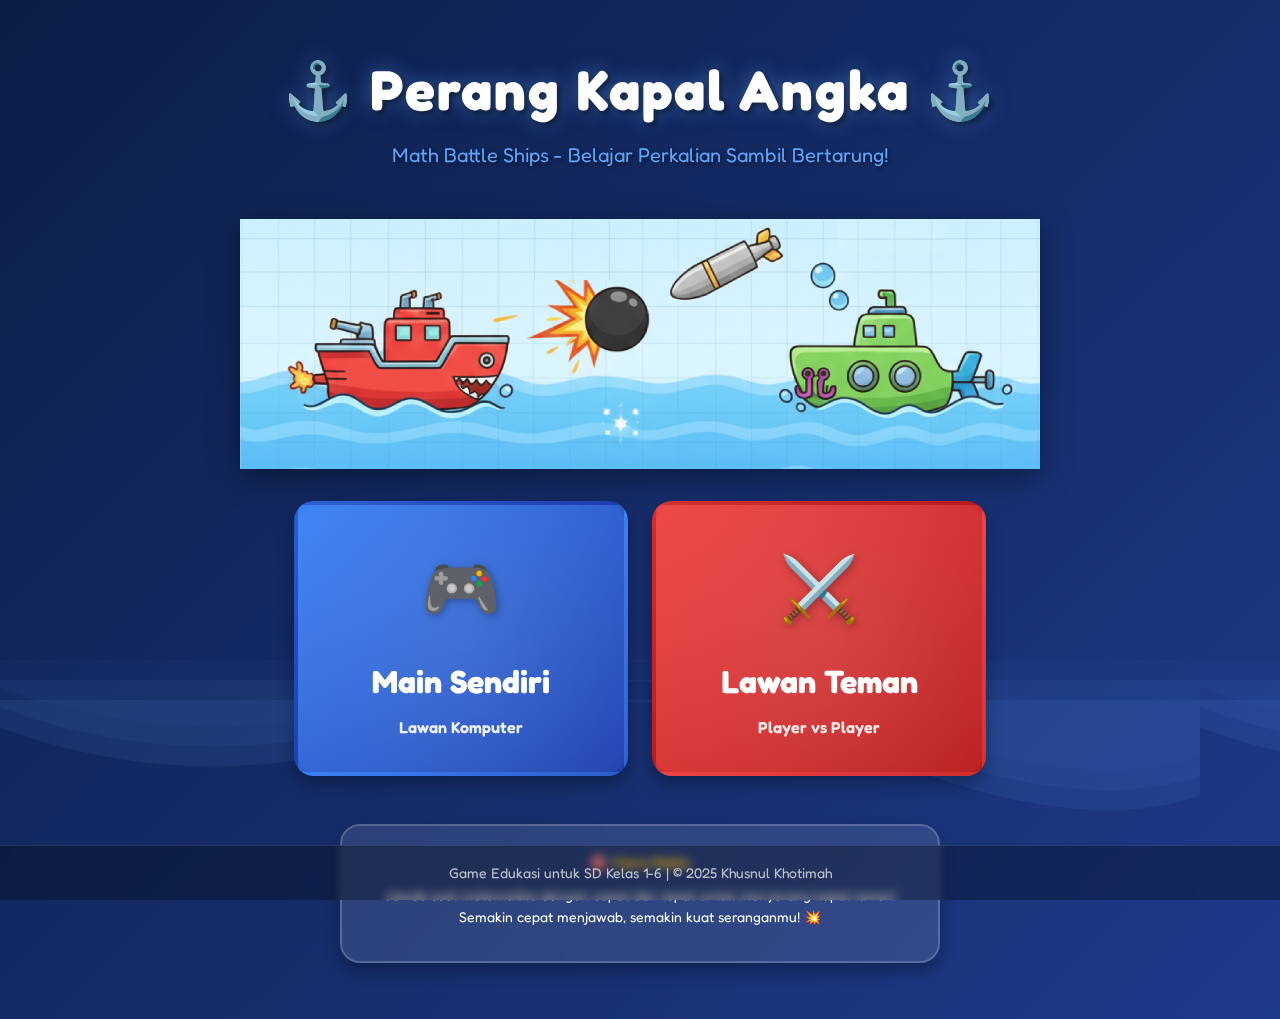
<file: index.html>
<!DOCTYPE html>
<html lang="id">
    <head>
        <!-- Basic Meta Tags -->
        <meta charset="UTF-8">
        <meta name="viewport" content="width=device-width, initial-scale=1.0">
        <meta http-equiv="X-UA-Compatible" content="IE=edge">
        
        <!-- Primary Meta Tags -->
        <title>Perang Kapal Angka - Math Battle Ships | Game Edukasi Matematika</title>
        <meta name="title" content="Perang Kapal Angka - Math Battle Ships | Game Edukasi Matematika">
        <meta name="description" content="Game edukasi matematika untuk SD kelas 1-6. Belajar perkalian sambil bertarung dengan kapal! Main sendiri melawan AI atau lawan teman. Gratis dan tanpa iklan.">
        <meta name="keywords" content="game matematika, belajar perkalian, math battle ships, game edukasi anak, SD kelas 1-6, game perkalian, matematika interaktif, game edukasi Indonesia">
        <meta name="author" content="Khusnul Khotimah">
        <meta name="robots" content="index, follow">
        <meta name="language" content="Indonesian">
        <meta name="revisit-after" content="7 days">
        
        <!-- Open Graph / Facebook -->
        <meta property="og:type" content="website">
        <meta property="og:url" content="https://ndollem.github.io/math-battle-ships/">
        <meta property="og:site_name" content="Perang Kapal Angka">
        <meta property="og:title" content="Perang Kapal Angka - Math Battle Ships">
        <meta property="og:description" content="Game edukasi matematika untuk SD kelas 1-6. Belajar perkalian sambil bertarung dengan kapal! Main sendiri melawan AI atau lawan teman. Gratis dan tanpa iklan.">
        <meta property="og:image" content="https://ndollem.github.io/math-battle-ships/images/og-image.jpg">
        <meta property="og:image:width" content="1200">
        <meta property="og:image:height" content="630">
        <meta property="og:image:alt" content="Perang Kapal Angka - Game Matematika Edukasi">
        <meta property="og:locale" content="id_ID">
        
        <!-- Twitter Card -->
        <meta name="twitter:card" content="summary_large_image">
        <meta name="twitter:url" content="https://ndollem.github.io/math-battle-ships/">
        <meta name="twitter:title" content="Perang Kapal Angka - Math Battle Ships">
        <meta name="twitter:description" content="Game edukasi matematika untuk SD kelas 1-6. Belajar perkalian sambil bertarung dengan kapal!">
        <meta name="twitter:image" content="https://ndollem.github.io/math-battle-ships/images/og-image.jpg">
        <meta name="twitter:image:alt" content="Perang Kapal Angka - Game Matematika Edukasi">
        
        <!-- Favicon -->
        <link rel="icon" type="image/png" sizes="32x32" href="images/favicon-32x32.png">
        <link rel="icon" type="image/png" sizes="16x16" href="images/favicon-16x16.png">
        <link rel="apple-touch-icon" sizes="180x180" href="images/apple-touch-icon.png">
        <link rel="manifest" href="site.webmanifest">
        
        <!-- Theme Color -->
        <meta name="theme-color" content="#1e3a8a">
        <meta name="msapplication-TileColor" content="#1e3a8a">
        
        <!-- Canonical URL -->
        <link rel="canonical" href="https://ndollem.github.io/math-battle-ships/">
        
        <!-- Preconnect for Performance -->
        <link rel="preconnect" href="https://fonts.googleapis.com">
        <link rel="preconnect" href="https://fonts.gstatic.com" crossorigin>
        <link rel="preconnect" href="https://cdn.jsdelivr.net">
        
        <!-- Bootstrap CSS -->
        <link href="https://cdn.jsdelivr.net/npm/bootstrap@5.3.0/dist/css/bootstrap.min.css" rel="stylesheet">
        
        <!-- Custom CSS -->
        <link rel="stylesheet" href="css/style.css">
        <link rel="stylesheet" href="css/landing.css">
        
        <!-- Google Fonts - Child-friendly font -->
        <link href="https://fonts.googleapis.com/css2?family=Fredoka:wght@400;600;700&display=swap" rel="stylesheet">
        
        <!-- Structured Data (JSON-LD) -->
        <script type="application/ld+json">
        {
          "@context": "https://schema.org",
          "@type": "WebApplication",
          "name": "Perang Kapal Angka",
          "alternateName": "Math Battle Ships",
          "url": "https://ndollem.github.io/math-battle-ships/",
          "description": "Game edukasi matematika untuk SD kelas 1-6. Belajar perkalian sambil bertarung dengan kapal!",
          "applicationCategory": "EducationalApplication",
          "operatingSystem": "Any",
          "offers": {
            "@type": "Offer",
            "price": "0",
            "priceCurrency": "IDR"
          },
          "author": {
            "@type": "Person",
            "name": "Khusnul Khotimah"
          },
          "audience": {
            "@type": "EducationalAudience",
            "educationalRole": "student",
            "educationalLevel": "Elementary School"
          },
          "keywords": "game matematika, belajar perkalian, math battle ships, game edukasi anak",
          "inLanguage": "id-ID",
          "isAccessibleForFree": true,
          "image": "https://ndollem.github.io/math-battle-ships/images/og-image.jpg",
          "screenshot": "https://ndollem.github.io/math-battle-ships/images/og-image.jpg",
          "applicationSubCategory": "Educational Game",
          "educationalUse": "Practice",
          "learningResourceType": "Interactive Game",
          "typicalAgeRange": "7-12"
        }
        </script>
    </head>
<body class="landing-page">
    <!-- Background Ocean Animation -->
    <div class="ocean-background">
        <div class="wave wave1"></div>
        <div class="wave wave2"></div>
        <div class="wave wave3"></div>
    </div>

    <!-- Main Content Container -->
    <div class="container">
        <div class="landing-content">
            
            <!-- Game Title -->
            <div class="game-title text-center mb-5">
                <h1 class="main-title animate-bounce">
                    ⚓ Perang Kapal Angka ⚓
                </h1>
                <p class="subtitle">Math Battle Ships - Belajar Perkalian Sambil Bertarung!</p>
            </div>

            <!-- Header Banner -->
            <div class="header-banner">
                <img src="images/header.png" alt="Perang Kapal Angka" class="header-image">
            </div>

            <!-- Main Menu Buttons -->
            <div class="menu-buttons text-center">
                <div class="row justify-content-center g-4">
                    <!-- Single Player Button -->
                    <div class="col-12 col-md-5">
                        <button class="btn-main btn-single-player" onclick="startSinglePlayer()">
                            <div class="btn-icon">🎮</div>
                            <div class="btn-text">Main Sendiri</div>
                            <div class="btn-subtitle">Lawan Komputer</div>
                        </button>
                    </div>

                    <!-- PvP Button -->
                    <div class="col-12 col-md-5">
                        <button class="btn-main btn-pvp" onclick="startPvP()">
                            <div class="btn-icon">⚔️</div>
                            <div class="btn-text">Lawan Teman</div>
                            <div class="btn-subtitle">Player vs Player</div>
                        </button>
                    </div>
                </div>
            </div>

            <!-- Info Section -->
            <div class="game-info text-center mt-5">
                <div class="info-card">
                    <p class="mb-2">🎯 <strong>Cara Main:</strong></p>
                    <p class="small-text">
                        Jawab soal matematika dengan cepat dan tepat untuk menyerang kapal lawan!<br>
                        Semakin cepat menjawab, semakin kuat seranganmu! 💥
                    </p>
                </div>
            </div>

        </div>
    </div>

    <!-- Footer -->
    <footer class="landing-footer">
        <p>Game Edukasi untuk SD Kelas 1-6 | © 2025 Khusnul Khotimah</p>
    </footer>

    <!-- Bootstrap JS -->
    <script src="https://cdn.jsdelivr.net/npm/bootstrap@5.3.0/dist/js/bootstrap.bundle.min.js"></script>
    
    <!-- Custom JS -->
    <script src="js/main.js"></script>
    
    <script>
        // Navigation functions
        function startSinglePlayer() {
            // Add button click animation
            event.target.closest('.btn-main').classList.add('btn-clicked');
            
            // Navigate to mode select after short delay
            setTimeout(() => {
                window.location.href = 'mode-select.html?mode=single';
            }, 300);
        }

        function startPvP() {
            // Add button click animation
            event.target.closest('.btn-main').classList.add('btn-clicked');
            
            // Navigate to mode select after short delay
            setTimeout(() => {
                window.location.href = 'mode-select.html?mode=pvp';
            }, 300);
        }

        // Add entrance animation on load
        window.addEventListener('load', () => {
            document.querySelector('.landing-content').classList.add('fade-in');
        });
    </script>
</body>
</html>
</file>
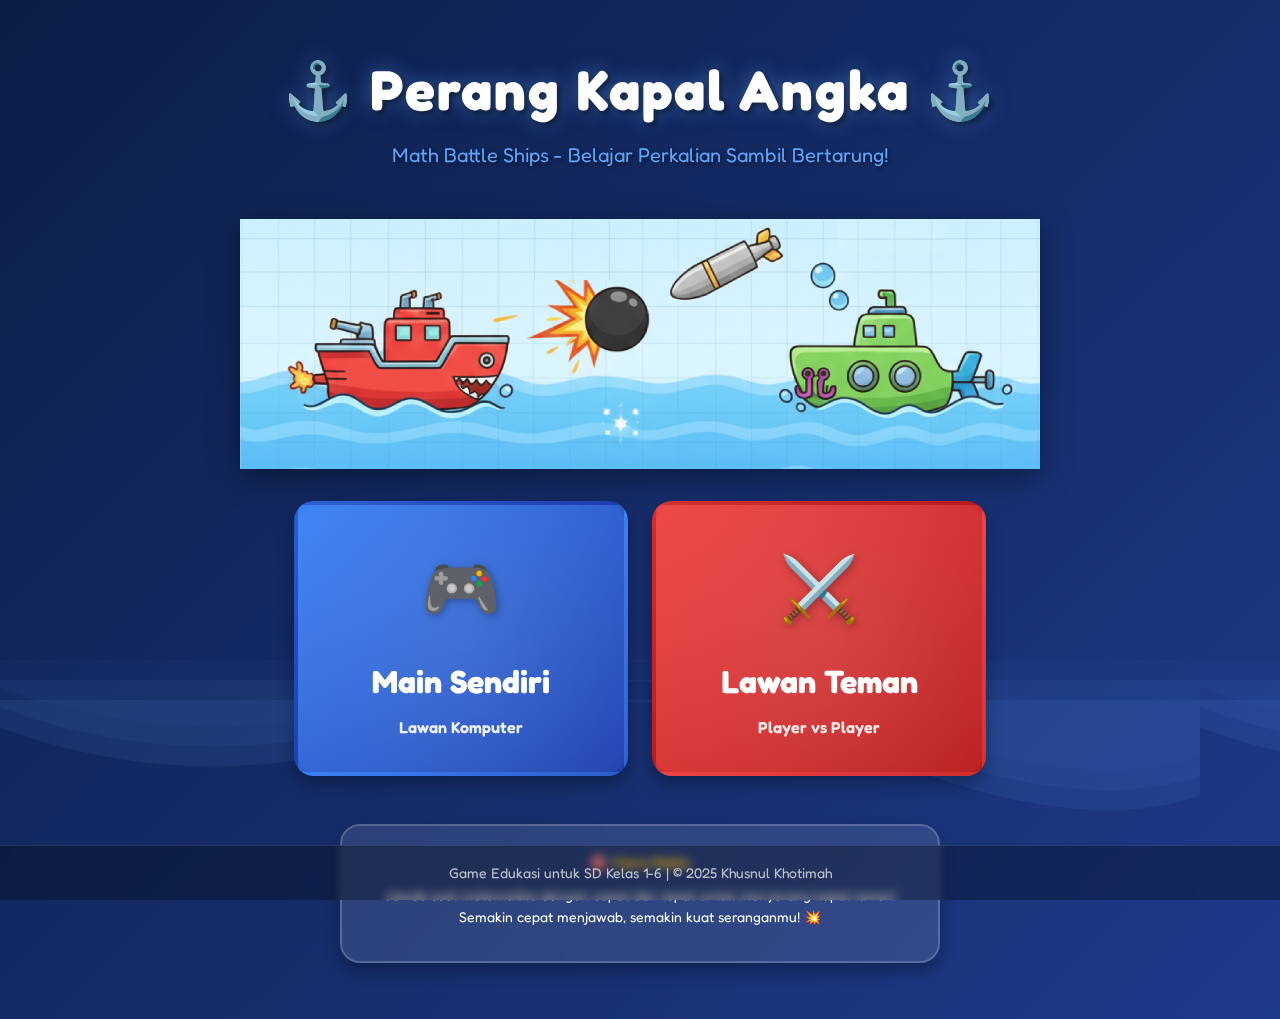
<file: game.html>
<!DOCTYPE html>
<html lang="id">
<head>
    <meta charset="UTF-8">
    <meta name="viewport" content="width=device-width, initial-scale=1.0">
    <title>Bermain - Perang Kapal Angka</title>
    
    <!-- Bootstrap CSS -->
    <link href="https://cdn.jsdelivr.net/npm/bootstrap@5.3.0/dist/css/bootstrap.min.css" rel="stylesheet">
    
    <!-- Custom CSS -->
    <link rel="stylesheet" href="css/style.css">
    <link rel="stylesheet" href="css/game.css">
    
    <!-- Google Fonts -->
    <link href="https://fonts.googleapis.com/css2?family=Fredoka:wght@400;600;700&display=swap" rel="stylesheet">
</head>
<body class="game-page">
    <!-- Background Ocean Animation -->
    <div class="ocean-background">
        <div class="wave wave1"></div>
        <div class="wave wave2"></div>
        <div class="wave wave3"></div>
    </div>

    <!-- Game Container -->
    <div class="game-container">
        
        <!-- Question Section -->
        <div class="question-section" id="questionSection">
            <!-- Replace the timer icon in game.html -->
            <div class="timer-container">
                <div class="timer-icon sprite sprite-stopwatch"></div>
                <div class="timer-display" id="timerDisplay">5</div>
            </div>
            <h1 class="question-text" id="questionText">7 × 8 = ?</h1>
            <div class="feedback-message" id="feedbackMessage"></div>
        </div>

        <!-- Battle Area -->
        <div class="battle-area">
            <!-- Player Ship (Left) -->
            <div class="ship-container player-ship" id="playerShipContainer">
                <div class="player-label" id="playerLabel">Kamu</div>
                <div class="ship-sprite sprite sprite-player-red" id="playerShip"></div>
                <div class="hp-bar-container">
                    <div class="hp-bar">
                        <div class="hp-fill player-hp" id="playerHPFill" style="width: 100%"></div>
                    </div>
                    <p class="hp-text" id="playerHPText">HP: 100/100</p>
                </div>
                <div class="answer-indicator" id="playerAnswerIndicator"></div>
            </div>

            <!-- VS Indicator -->
            <div class="vs-indicator">
                <span class="vs-text">VS</span>
            </div>

            <!-- Enemy/Player2 Ship (Right) -->
            <div class="ship-container enemy-ship" id="enemyShipContainer">
                <div class="player-label" id="enemyLabel">AI</div>
                <div class="ship-sprite sprite sprite-ai-green" id="enemyShip"></div>
                <div class="hp-bar-container">
                    <div class="hp-bar">
                        <div class="hp-fill enemy-hp" id="enemyHPFill" style="width: 100%"></div>
                    </div>
                    <p class="hp-text" id="enemyHPText">HP: 100/100</p>
                </div>
                <div class="answer-indicator" id="enemyAnswerIndicator"></div>
            </div>

            <!-- Attack Animation Layer -->
            <canvas id="attackCanvas" class="attack-canvas"></canvas>
        </div>

        <!-- Answer Choices Section -->
        <div class="choices-section" id="choicesSection">
            <!-- Single Player Mode Choices -->
            <div class="single-player-choices" id="singlePlayerChoices">
                <div class="choices-grid">
                    <button class="choice-btn" data-index="0" data-key="1">
                        <span class="answer-number" id="choice0">42</span>
                        <span class="key-hint">1</span>
                    </button>
                    <button class="choice-btn" data-index="1" data-key="2">
                        <span class="answer-number" id="choice1">56</span>
                        <span class="key-hint">2</span>
                    </button>
                    <button class="choice-btn" data-index="2" data-key="3">
                        <span class="answer-number" id="choice2">54</span>
                        <span class="key-hint">3</span>
                    </button>
                    <button class="choice-btn" data-index="3" data-key="4">
                        <span class="answer-number" id="choice3">48</span>
                        <span class="key-hint">4</span>
                    </button>
                </div>
            </div>

            <!-- PvP Mode Choices -->
            <div class="pvp-choices" id="pvpChoices" style="display: none;">
                <!-- Player 1 Choices (Left) -->
                <div class="player-choices player1-choices">
                    <p class="player-choices-label">Player 1 (Q, W, E, R)</p>
                    <div class="choices-grid">
                        <button class="choice-btn p1" data-index="0" data-key="q">
                            <span class="answer-number" id="p1choice0">42</span>
                            <span class="key-hint">Q</span>
                        </button>
                        <button class="choice-btn p1" data-index="1" data-key="w">
                            <span class="answer-number" id="p1choice1">56</span>
                            <span class="key-hint">W</span>
                        </button>
                        <button class="choice-btn p1" data-index="2" data-key="e">
                            <span class="answer-number" id="p1choice2">54</span>
                            <span class="key-hint">E</span>
                        </button>
                        <button class="choice-btn p1" data-index="3" data-key="r">
                            <span class="answer-number" id="p1choice3">48</span>
                            <span class="key-hint">R</span>
                        </button>
                    </div>
                </div>

                <!-- Divider -->
                <div class="choices-divider"></div>

                <!-- Player 2 Choices (Right) -->
                <div class="player-choices player2-choices">
                    <p class="player-choices-label">Player 2 (U, I, O, P)</p>
                    <div class="choices-grid">
                        <button class="choice-btn p2" data-index="0" data-key="u">
                            <span class="answer-number" id="p2choice0">42</span>
                            <span class="key-hint">U</span>
                        </button>
                        <button class="choice-btn p2" data-index="1" data-key="i">
                            <span class="answer-number" id="p2choice1">56</span>
                            <span class="key-hint">I</span>
                        </button>
                        <button class="choice-btn p2" data-index="2" data-key="o">
                            <span class="answer-number" id="p2choice2">54</span>
                            <span class="key-hint">O</span>
                        </button>
                        <button class="choice-btn p2" data-index="3" data-key="p">
                            <span class="answer-number" id="p2choice3">48</span>
                            <span class="key-hint">P</span>
                        </button>
                    </div>
                </div>
            </div>
        </div>

        <!-- Game Info Bar -->
        <div class="game-info-bar">
            <div class="info-item">
                <span class="info-label">Level:</span>
                <span class="info-value" id="levelDisplay">SD 3</span>
            </div>
            <div class="info-item">
                <span class="info-label">Soal:</span>
                <span class="info-value" id="questionCountDisplay">1/10</span>
            </div>
            <div class="info-item">
                <span class="info-label">Benar:</span>
                <span class="info-value correct" id="correctCountDisplay">0</span>
            </div>
            <div class="info-item">
                <span class="info-label">Salah:</span>
                <span class="info-value wrong" id="wrongCountDisplay">0</span>
            </div>
        </div>

    </div>

    <!-- Pause Menu Modal (Optional) -->
    <div class="modal fade" id="pauseModal" tabindex="-1">
        <div class="modal-dialog modal-dialog-centered">
            <div class="modal-content game-modal">
                <div class="modal-header">
                    <h5 class="modal-title">⏸️ Game Dijeda</h5>
                </div>
                <div class="modal-body">
                    <button class="btn-modal" onclick="resumeGame()">Lanjutkan</button>
                    <button class="btn-modal btn-secondary" onclick="quitGame()">Keluar</button>
                </div>
            </div>
        </div>
    </div>

    <!-- Bootstrap JS -->
    <script src="https://cdn.jsdelivr.net/npm/bootstrap@5.3.0/dist/js/bootstrap.bundle.min.js"></script>
    
    <!-- Custom JS -->
<script src="js/main.js"></script>
<script src="js/question-engine.js"></script>
<script src="js/food-chain-data.js"></script> <!-- 👈 LOAD DATA DULU -->
<script src="js/food-chain-engine.js"></script> <!-- 👈 BARU ENGINE -->
<script src="js/battle-logic.js"></script>
<script src="js/ai-player.js"></script>
<script src="js/animation.js"></script>
<script src="js/game-controller.js"></script>
<script>
    // Initialize game on load
    window.addEventListener('DOMContentLoaded', async function() {
        // Get game parameters from URL
        const mode = URLHelper.getParam('mode');
        const level = parseInt(URLHelper.getParam('level'));
        const difficulty = URLHelper.getParam('difficulty') || 'medium';
        const subject = URLHelper.getParam('subject') || sessionStorage.getItem('selectedSubject') || 'math';
        
        // Load appropriate question engine
        if (subject === 'science') {
            FoodChainEngine.loadQuestions(); // 👈 TIDAK PERLU AWAIT LAGI
        }

            // Validate parameters
            if (!mode || !Validator.isValidMode(mode)) {
                alert('Mode tidak valid!');
                window.location.href = 'index.html';
                return;
            }

            if (!level || !Validator.isValidLevel(level)) {
                alert('Level tidak valid!');
                window.location.href = 'mode-select.html?mode=' + mode;
                return;
            }

            // Initialize game state
            GameState.mode = mode;
            GameState.level = level;
            GameState.difficulty = difficulty;

            // Update display
            document.getElementById('levelDisplay').textContent = `SD ${level}`;

            // Show appropriate choices section
            if (mode === 'single') {
                document.getElementById('singlePlayerChoices').style.display = 'block';
                document.getElementById('pvpChoices').style.display = 'none';
                document.getElementById('enemyLabel').textContent = 'AI';
            } else if (mode === 'pvp') {
                document.getElementById('singlePlayerChoices').style.display = 'none';
                document.getElementById('pvpChoices').style.display = 'flex';
                document.getElementById('playerLabel').textContent = 'Player 1';
                document.getElementById('enemyLabel').textContent = 'Player 2';
                // Change enemy ship sprite
                document.getElementById('enemyShip').className = 'ship-sprite sprite sprite-player-blue';
            }

            // Initialize game controller
            if (typeof GameController !== 'undefined') {
                GameController.init();
            } else {
                console.error('GameController not loaded!');
            }

            // Setup canvas
            setupCanvas();
        });

        // Setup attack animation canvas
        function setupCanvas() {
            const canvas = document.getElementById('attackCanvas');
            const battleArea = document.querySelector('.battle-area');
            canvas.width = battleArea.offsetWidth;
            canvas.height = battleArea.offsetHeight;

            // Resize canvas on window resize
            window.addEventListener('resize', () => {
                canvas.width = battleArea.offsetWidth;
                canvas.height = battleArea.offsetHeight;
            });
        }

        // Quit game
        function quitGame() {
            if (confirm('Apakah kamu yakin ingin keluar?')) {
                window.location.href = 'index.html';
            }
        }

        // Resume game (for pause functionality)
        function resumeGame() {
            const modal = bootstrap.Modal.getInstance(document.getElementById('pauseModal'));
            if (modal) modal.hide();
            if (typeof GameController !== 'undefined') {
                GameController.resume();
            }
        }

        // ESC key to pause (optional feature)
        document.addEventListener('keydown', (e) => {
            if (e.key === 'Escape') {
                if (typeof GameController !== 'undefined') {
                    GameController.pause();
                }
                const modal = new bootstrap.Modal(document.getElementById('pauseModal'));
                modal.show();
            }
        });
    </script>
</body>
</html>
</file>
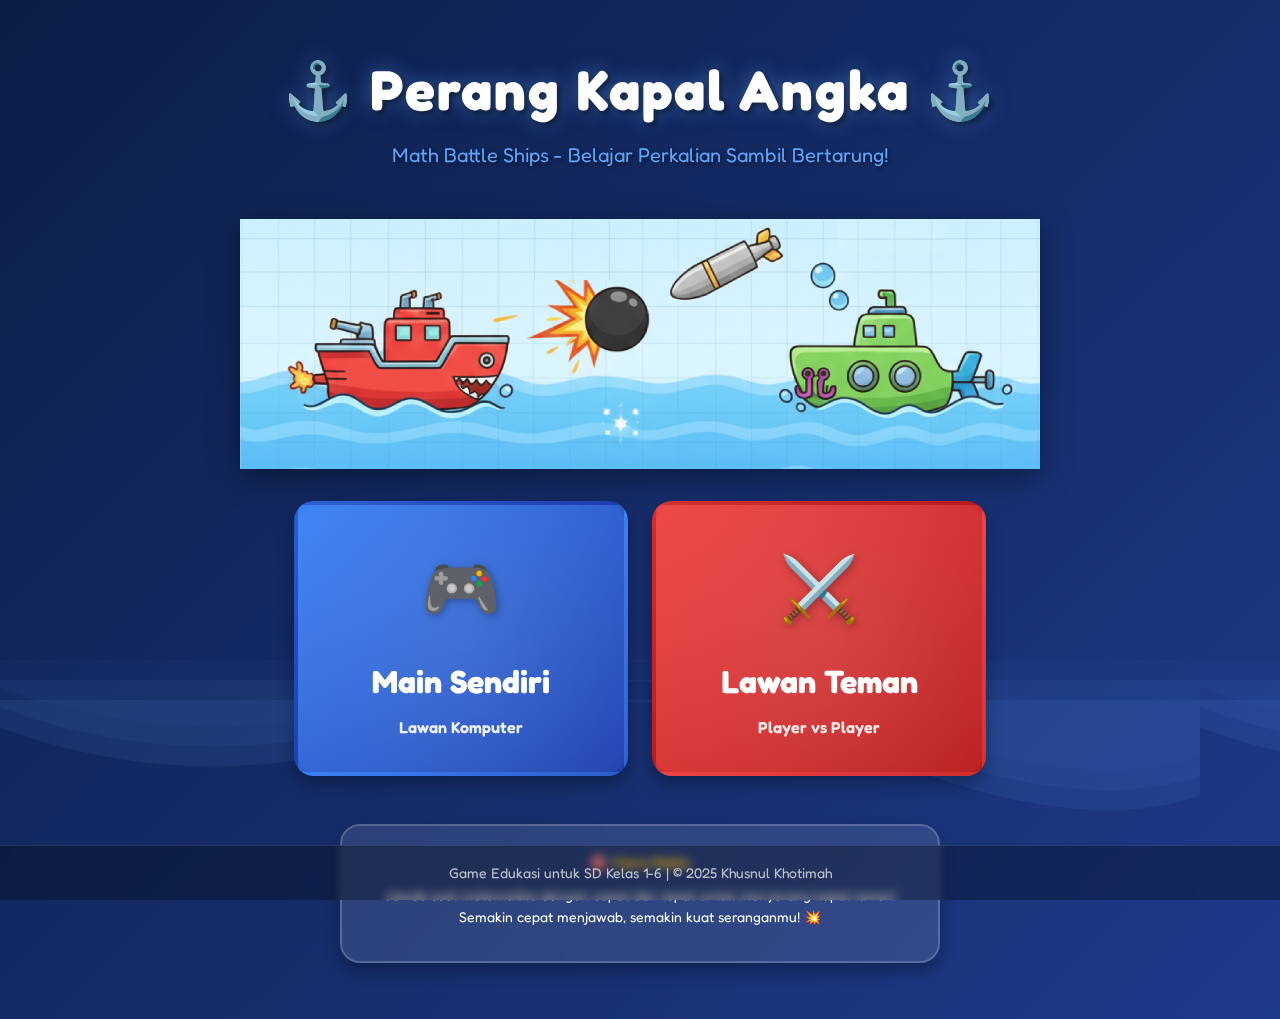
<file: mode-select.html>
<!DOCTYPE html>
<html lang="id">

<head>
    <meta charset="UTF-8">
    <meta name="viewport" content="width=device-width, initial-scale=1.0">
    <title>Pilih Level - Perang Kapal Angka</title>

    <!-- Bootstrap CSS -->
    <link href="https://cdn.jsdelivr.net/npm/bootstrap@5.3.0/dist/css/bootstrap.min.css" rel="stylesheet">

    <!-- Custom CSS -->
    <link rel="stylesheet" href="css/style.css">
    <link rel="stylesheet" href="css/mode-select.css">

    <!-- Google Fonts -->
    <link href="https://fonts.googleapis.com/css2?family=Fredoka:wght@400;600;700&display=swap" rel="stylesheet">
</head>

<body class="mode-select-page">
    <!-- Background Ocean Animation -->
    <div class="ocean-background">
        <div class="wave wave1"></div>
        <div class="wave wave2"></div>
        <div class="wave wave3"></div>
    </div>

    <!-- Main Content -->
    <div class="container">
        <div class="mode-select-content">

            <!-- Header with Back Button -->
            <div class="page-header">
                <button class="btn-back" onclick="goBack()">
                    ← Kembali
                </button>
                <h1 class="page-title" id="modeTitle">Pilih Level</h1>
                <p class="page-subtitle" id="modeSubtitle">Sesuaikan dengan kelasmu</p>
                <!-- NEW: Show selected subject -->
                <p class="selected-subject-badge" id="subjectBadge"></p>
            </div>

            <!-- Difficulty Selection (for Single Player only) -->
            <div class="difficulty-section" id="difficultySection" style="display: none;">
                <h3 class="section-title">Pilih Tingkat Kesulitan AI:</h3>
                <div class="difficulty-buttons">
                    <button class="btn-difficulty" data-difficulty="easy" onclick="selectDifficulty('easy')">
                        <span class="difficulty-emoji">😊</span>
                        <span class="difficulty-name">Mudah</span>
                        <span class="difficulty-desc">AI lambat & sering salah</span>
                    </button>
                    <button class="btn-difficulty" data-difficulty="medium" onclick="selectDifficulty('medium')">
                        <span class="difficulty-emoji">😐</span>
                        <span class="difficulty-name">Normal</span>
                        <span class="difficulty-desc">AI kecepatan sedang</span>
                    </button>
                    <button class="btn-difficulty" data-difficulty="hard" onclick="selectDifficulty('hard')">
                        <span class="difficulty-emoji">😤</span>
                        <span class="difficulty-name">Sulit</span>
                        <span class="difficulty-desc">AI cepat & akurat</span>
                    </button>
                </div>
            </div>

            <!-- Level Selection Grid -->
            <div class="level-selection">
                <h3 class="section-title">Pilih Kelas SD:</h3>
                <div class="level-grid">

                    <!-- SD Level 1 -->
                    <div class="level-card" data-level="1" onclick="selectLevel(1)">
                        <div class="level-badge">
                            <span class="level-number">1</span>
                        </div>
                        <h4 class="level-title">Kelas 1</h4>
                        <p class="level-range" data-level-desc="1"></p>
                    </div>

                    <!-- SD Level 2 -->
                    <div class="level-card" data-level="2" onclick="selectLevel(2)">
                        <div class="level-badge">
                            <span class="level-number">2</span>
                        </div>
                        <h4 class="level-title">Kelas 2</h4>
                        <p class="level-range" data-level-desc="2"></p>
                    </div>

                    <!-- SD Level 3 -->
                    <div class="level-card" data-level="3" onclick="selectLevel(3)">
                        <div class="level-badge">
                            <span class="level-number">3</span>
                        </div>
                        <h4 class="level-title">Kelas 3</h4>
                        <p class="level-range" data-level-desc="3"></p>
                    </div>

                    <!-- SD Level 4 -->
                    <div class="level-card" data-level="4" onclick="selectLevel(4)">
                        <div class="level-badge">
                            <span class="level-number">4</span>
                        </div>
                        <h4 class="level-title">Kelas 4</h4>
                        <p class="level-range" data-level-desc="4"></p>
                    </div>

                    <!-- SD Level 5 -->
                    <div class="level-card" data-level="5" onclick="selectLevel(5)">
                        <div class="level-badge">
                            <span class="level-number">5</span>
                        </div>
                        <h4 class="level-title">Kelas 5</h4>
                        <p class="level-range" data-level-desc="5"></p>
                    </div>

                    <!-- SD Level 6 -->
                    <div class="level-card" data-level="6" onclick="selectLevel(6)">
                        <div class="level-badge">
                            <span class="level-number">6</span>
                        </div>
                        <h4 class="level-title">Kelas 6</h4>
                        <p class="level-range" data-level-desc="6"></p>
                    </div>

                </div>
            </div>

            <!-- Start Game Button -->
            <div class="start-section">
                <button class="btn-start" id="btnStart" onclick="startGame()" disabled>
                    <span class="btn-start-icon">🚀</span>
                    <span class="btn-start-text">Mulai Permainan!</span>
                </button>
                <p class="selection-info" id="selectionInfo">
                    Pilih level untuk mulai bermain
                </p>
            </div>

        </div>
    </div>

    <!-- Bootstrap JS -->
    <script src="https://cdn.jsdelivr.net/npm/bootstrap@5.3.0/dist/js/bootstrap.bundle.min.js"></script>

    <!-- Custom JS -->
    <script src="js/main.js"></script>

    <script>
        // Page state
        let selectedMode = null;
        let selectedLevel = null;
        let selectedDifficulty = 'medium'; // Default difficulty
        let currentSubject = 'math'; // Default subject
    
        // Level descriptions based on subject
        const levelDescriptions = {
            math: {
                1: "Perkalian 1-5",
                2: "Perkalian 1-5",
                3: "Perkalian 1-10",
                4: "Perkalian 1-10",
                5: "Perkalian 1-12",
                6: "Perkalian 1-12"
            },
            science: {
                1: "Produsen & Konsumen",
                2: "Herbivora & Karnivora",
                3: "Rantai Makanan Dasar",
                4: "Pengurai & Omnivora",
                5: "Piramida Makanan",
                6: "Jaring-jaring Makanan"
            }
        };
    
        // Initialize page
        window.addEventListener('DOMContentLoaded', function() {
            console.log('🔄 Mode Select page loading...');
            
            try {
                // Get mode and subject from URL
                selectedMode = getUrlParameter('mode');
                currentSubject = getUrlParameter('subject') || sessionStorage.getItem('selectedSubject') || 'math';
                
                console.log('Mode:', selectedMode, 'Subject:', currentSubject);
                
                // Update subject badge
                updateSubjectBadge();
                
                // Validate mode
                if (!selectedMode || (selectedMode !== 'single' && selectedMode !== 'pvp')) {
                    console.error('❌ Invalid mode:', selectedMode);
                    alert('Mode tidak valid!');
                    window.location.href = 'index.html';
                    return;
                }
    
                // Update page title based on mode
                updatePageTitle();
                
                // Show difficulty selection for single player
                if (selectedMode === 'single') {
                    document.getElementById('difficultySection').style.display = 'block';
                    // Set default difficulty as selected
                    document.querySelector('[data-difficulty="medium"]').classList.add('selected');  // Changed from 'active' to 'selected'
                }
    
                // Update level descriptions based on subject
                updateLevelDescriptions();
                
                // Update selection info
                updateSelectionInfo();
                
                console.log('✅ Mode Select page loaded successfully');

                // Trigger fade-in animation
                setTimeout(function() {
                    document.querySelector('.mode-select-content').classList.add('fade-in');
                }, 100);
                
            } catch (error) {
                console.error('❌ Error initializing page:', error);
                alert('Terjadi kesalahan saat memuat halaman. Kembali ke menu utama.');
                window.location.href = 'index.html';
            }
        });
    
        /**
         * Get URL parameter (fallback if URLHelper not available)
         */
        function getUrlParameter(name) {
            if (typeof URLHelper !== 'undefined' && URLHelper.getParam) {
                return URLHelper.getParam(name);
            }
            // Fallback manual parsing
            const params = new URLSearchParams(window.location.search);
            return params.get(name);
        }
    
        /**
         * Update subject badge
         */
        function updateSubjectBadge() {
            const subjectNames = {
                'math': '🔢 Matematika - Perkalian',
                'science': '🌿 IPAS - Rantai Makanan'
            };
            
            const badge = document.getElementById('subjectBadge');
            if (badge) {
                badge.textContent = subjectNames[currentSubject] || subjectNames.math;
                badge.style.cssText = `
                    display: inline-block;
                    padding: 8px 16px;
                    background: rgba(34, 197, 94, 0.2);
                    border: 2px solid rgba(34, 197, 94, 0.5);
                    border-radius: 20px;
                    margin-top: 10px;
                    font-size: 1rem;
                `;
            }
        }
    
        /**
         * Update level descriptions based on selected subject
         */
        function updateLevelDescriptions() {
            const descriptions = levelDescriptions[currentSubject] || levelDescriptions.math;
            
            // Update all level description elements
            for (let level = 1; level <= 6; level++) {
                const descElement = document.querySelector(`[data-level-desc="${level}"]`);
                if (descElement) {
                    descElement.textContent = descriptions[level];
                }
            }
        }
    
        /**
         * Update page title based on mode
         */
        function updatePageTitle() {
            const titleElement = document.getElementById('modeTitle');
            const subtitleElement = document.getElementById('modeSubtitle');
            
            if (selectedMode === 'single') {
                titleElement.textContent = 'Main Sendiri';
                subtitleElement.textContent = 'Pilih level dan kesulitan AI';
            } else if (selectedMode === 'pvp') {
                titleElement.textContent = 'Lawan Teman';
                subtitleElement.textContent = 'Pilih level untuk bermain berdua';
            }
        }
    
        /**
         * Select difficulty
         */
        function selectDifficulty(difficulty) {
            selectedDifficulty = difficulty;
            
            // Update UI - remove 'selected' from all buttons
            document.querySelectorAll('.btn-difficulty').forEach(btn => {
                btn.classList.remove('selected');  // Changed from 'active' to 'selected'
            });
            
            // Add 'selected' to clicked button
            const selectedBtn = document.querySelector(`[data-difficulty="${difficulty}"]`);
            if (selectedBtn) {
                selectedBtn.classList.add('selected');  // Changed from 'active' to 'selected'
            }
            
            // Update selection info
            updateSelectionInfo();
        }
    
        /**
         * Select level
         */
        function selectLevel(level) {
            selectedLevel = level;
            
            // Update UI
            document.querySelectorAll('.level-card').forEach(card => {
                card.classList.remove('selected');
            });
            
            const selectedCard = document.querySelector(`[data-level="${level}"]`);
            if (selectedCard) {
                selectedCard.classList.add('selected');
            }
            
            // Enable start button
            const btnStart = document.getElementById('btnStart');
            if (btnStart) {
                btnStart.disabled = false;
            }
            
            // Update info
            updateSelectionInfo();
        }
    
        /**
         * Update selection info display
         */
        function updateSelectionInfo() {
            const infoElement = document.getElementById('selectionInfo');
            
            if (!infoElement) return;
            
            if (selectedLevel) {
                let text = `Level dipilih: Kelas ${selectedLevel}`;
                if (selectedMode === 'single') {
                    const difficultyNames = {
                        'easy': 'Mudah',
                        'medium': 'Normal',
                        'hard': 'Sulit'
                    };
                    text += ` | Kesulitan: ${difficultyNames[selectedDifficulty]}`;
                }
                infoElement.textContent = text;
                infoElement.style.color = '#22c55e';
            } else {
                infoElement.textContent = 'Pilih level untuk mulai bermain';
                infoElement.style.color = '#f3f4f6';
            }
        }
    
        /**
         * Start game
         */
        function startGame() {
            if (!selectedLevel) {
                alert('Pilih level terlebih dahulu!');
                return;
            }
    
            try {
                // Save settings (if StorageManager available)
                if (typeof StorageManager !== 'undefined') {
                    StorageManager.saveSettings({
                        mode: selectedMode,
                        level: selectedLevel,
                        difficulty: selectedDifficulty
                    });
                }
    
                // Get subject from URL or session
                const subject = getUrlParameter('subject') || sessionStorage.getItem('selectedSubject') || 'math';
    
                // Build URL parameters
                let url = 'game.html?mode=' + selectedMode + '&level=' + selectedLevel + '&subject=' + subject;
                
                if (selectedMode === 'single') {
                    url += '&difficulty=' + selectedDifficulty;
                }
    
                console.log('🚀 Starting game:', url);
    
                // Navigate to game page
                window.location.href = url;
                
            } catch (error) {
                console.error('❌ Error starting game:', error);
                alert('Terjadi kesalahan saat memulai permainan. Silakan coba lagi.');
            }
        }
    
        /**
         * Go back to landing page
         */
        function goBack() {
            window.location.href = 'index.html';
        }
    </script>
</body>

</html>
</file>
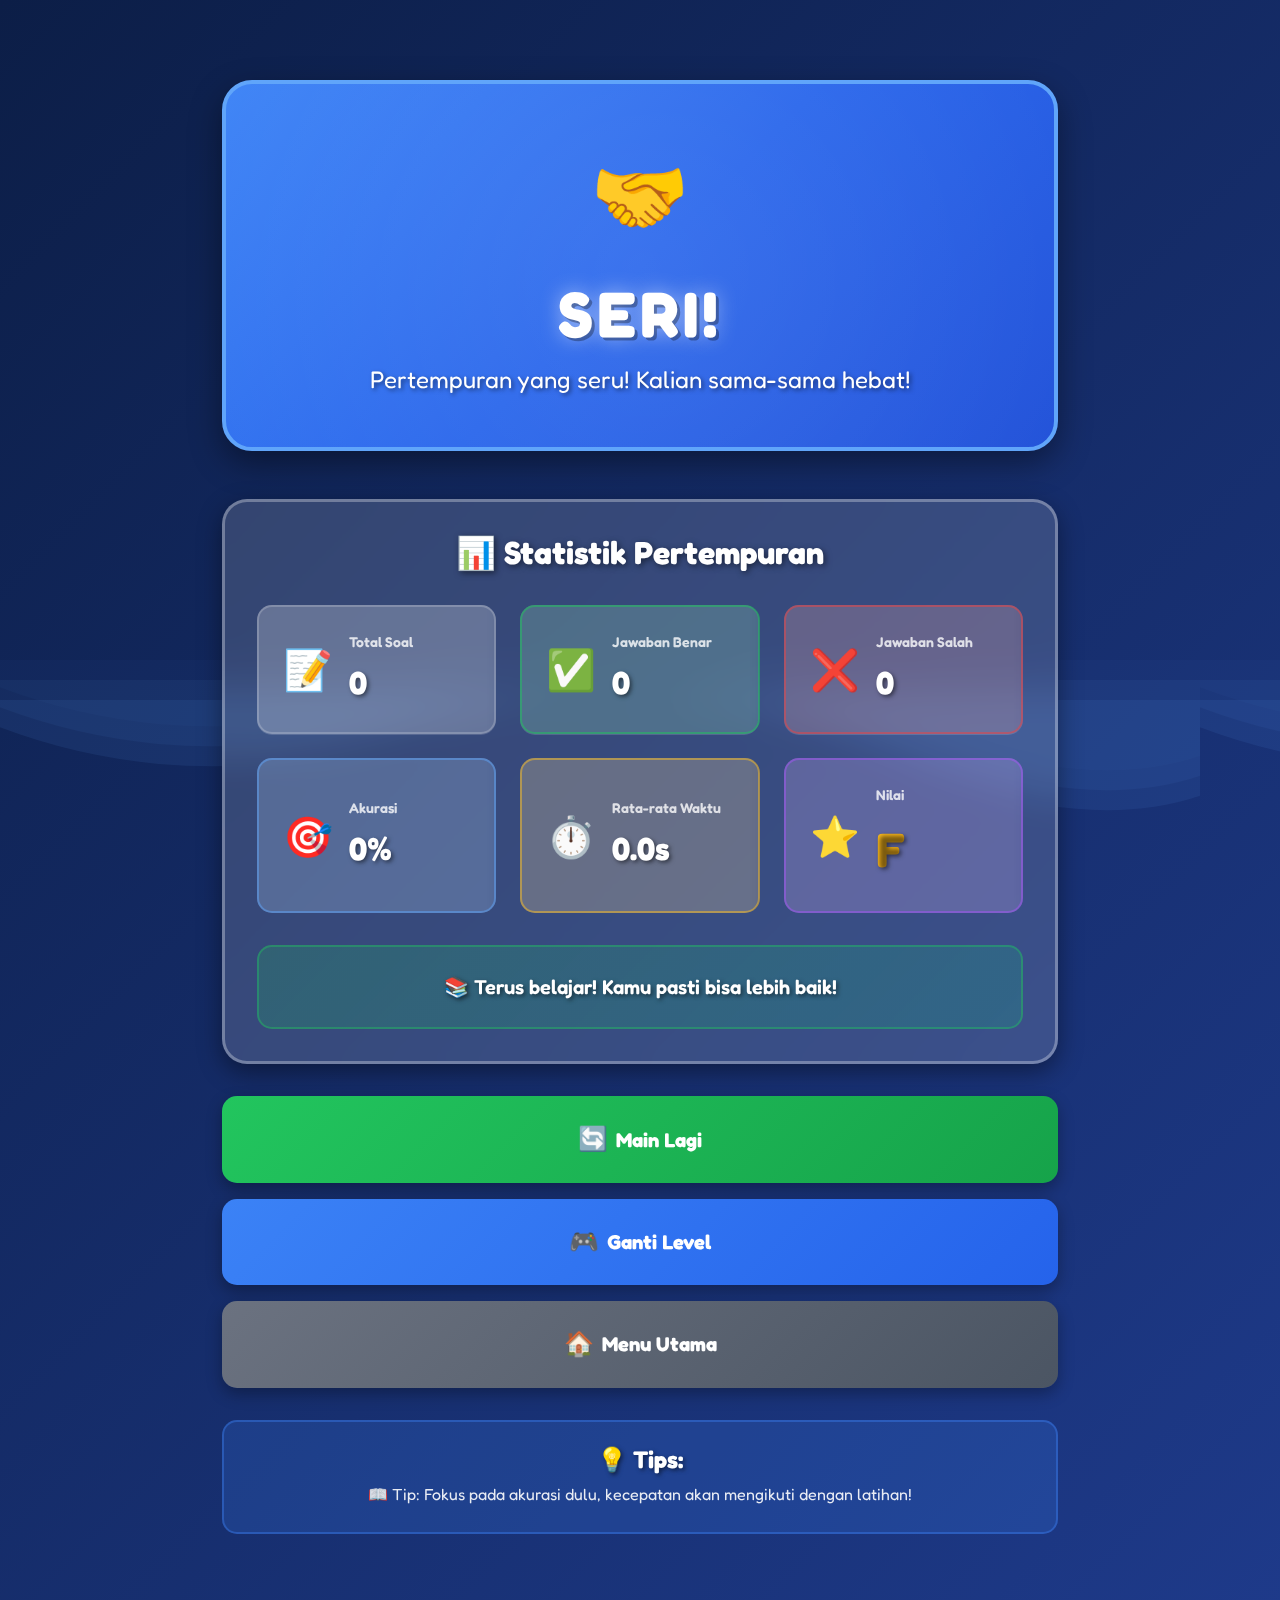
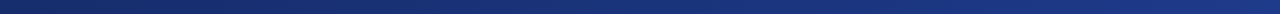
<file: result.html>
<!DOCTYPE html>
<html lang="id">
<head>
    <meta charset="UTF-8">
    <meta name="viewport" content="width=device-width, initial-scale=1.0">
    <title>Hasil Pertempuran - Perang Kapal Angka</title>
    
    <!-- Bootstrap CSS -->
    <link href="https://cdn.jsdelivr.net/npm/bootstrap@5.3.0/dist/css/bootstrap.min.css" rel="stylesheet">
    
    <!-- Custom CSS -->
    <link rel="stylesheet" href="css/style.css">
    <link rel="stylesheet" href="css/result.css">
    
    <!-- Google Fonts -->
    <link href="https://fonts.googleapis.com/css2?family=Fredoka:wght@400;600;700&display=swap" rel="stylesheet">
</head>
<body class="result-page">
    <!-- Background Ocean Animation -->
    <div class="ocean-background">
        <div class="wave wave1"></div>
        <div class="wave wave2"></div>
        <div class="wave wave3"></div>
    </div>

    <!-- Confetti Canvas (for victory) -->
    <canvas id="confettiCanvas" class="confetti-canvas"></canvas>

    <!-- Main Content -->
    <div class="container">
        <div class="result-content">
            
            <!-- Result Banner -->
            <div class="result-banner" id="resultBanner">
                <div class="banner-icon" id="bannerIcon">🏆</div>
                <h1 class="banner-title" id="bannerTitle">MENANG!</h1>
                <p class="banner-subtitle" id="bannerSubtitle">Selamat! Kamu berhasil mengalahkan musuh!</p>
            </div>

            <!-- Statistics Card -->
            <div class="stats-card">
                <h2 class="stats-title">📊 Statistik Pertempuran</h2>
                
                <div class="stats-grid">
                    <!-- Total Questions -->
                    <div class="stat-item">
                        <div class="stat-icon">📝</div>
                        <div class="stat-info">
                            <p class="stat-label">Total Soal</p>
                            <p class="stat-value" id="totalQuestions">10</p>
                        </div>
                    </div>

                    <!-- Correct Answers -->
                    <div class="stat-item correct">
                        <div class="stat-icon">✅</div>
                        <div class="stat-info">
                            <p class="stat-label">Jawaban Benar</p>
                            <p class="stat-value" id="correctAnswers">8</p>
                        </div>
                    </div>

                    <!-- Wrong Answers -->
                    <div class="stat-item wrong">
                        <div class="stat-icon">❌</div>
                        <div class="stat-info">
                            <p class="stat-label">Jawaban Salah</p>
                            <p class="stat-value" id="wrongAnswers">2</p>
                        </div>
                    </div>

                    <!-- Accuracy -->
                    <div class="stat-item accuracy">
                        <div class="stat-icon">🎯</div>
                        <div class="stat-info">
                            <p class="stat-label">Akurasi</p>
                            <p class="stat-value" id="accuracy">80%</p>
                        </div>
                    </div>

                    <!-- Average Time -->
                    <div class="stat-item time">
                        <div class="stat-icon">⏱️</div>
                        <div class="stat-info">
                            <p class="stat-label">Rata-rata Waktu</p>
                            <p class="stat-value" id="avgTime">3.2s</p>
                        </div>
                    </div>

                    <!-- Performance Grade -->
                    <div class="stat-item grade">
                        <div class="stat-icon">⭐</div>
                        <div class="stat-info">
                            <p class="stat-label">Nilai</p>
                            <p class="stat-value grade-letter" id="grade">A</p>
                        </div>
                    </div>
                </div>

                <!-- Performance Message -->
                <div class="performance-message" id="performanceMessage">
                    <p class="message-text">🎉 Luar biasa! Kamu sangat cepat dan akurat!</p>
                </div>
            </div>

            <!-- Action Buttons -->
            <div class="action-buttons">
                <button class="btn-action btn-primary" onclick="playAgain()">
                    <span class="btn-icon">🔄</span>
                    <span class="btn-text">Main Lagi</span>
                </button>
                
                <button class="btn-action btn-secondary" onclick="changeLevel()">
                    <span class="btn-icon">🎮</span>
                    <span class="btn-text">Ganti Level</span>
                </button>
                
                <button class="btn-action btn-tertiary" onclick="backToMenu()">
                    <span class="btn-icon">🏠</span>
                    <span class="btn-text">Menu Utama</span>
                </button>
            </div>

            <!-- Motivational Tips -->
            <div class="tips-section" id="tipsSection">
                <h3 class="tips-title">💡 Tips:</h3>
                <p class="tips-text" id="tipsText">
                    Terus berlatih untuk meningkatkan kecepatan dan akurasimu!
                </p>
            </div>

        </div>
    </div>

    <!-- Bootstrap JS -->
    <script src="https://cdn.jsdelivr.net/npm/bootstrap@5.3.0/dist/js/bootstrap.bundle.min.js"></script>
    
    <!-- Custom JS -->
    <script src="js/main.js"></script>
    
    <script>
        // Game results
        let winner = null;
        let correctCount = 0;
        let wrongCount = 0;
        let totalCount = 0;
        let accuracyPercent = 0;
        let avgTimeMs = 0;

        // Initialize page
        window.addEventListener('DOMContentLoaded', function() {
            // Get results from URL parameters
            winner = URLHelper.getParam('winner');
            correctCount = parseInt(URLHelper.getParam('correct')) || 0;
            wrongCount = parseInt(URLHelper.getParam('wrong')) || 0;
            totalCount = parseInt(URLHelper.getParam('total')) || 0;
            accuracyPercent = parseInt(URLHelper.getParam('accuracy')) || 0;
            avgTimeMs = parseInt(URLHelper.getParam('avgTime')) || 0;

            // Update display
            updateResultBanner();
            updateStatistics();
            updatePerformanceMessage();
            updateTips();

            // Trigger confetti for victory
            if (winner === 'player') {
                triggerConfetti();
            }

            // Add entrance animation
            setTimeout(() => {
                document.querySelector('.result-content').classList.add('fade-in');
            }, 100);
        });

        /**
         * Update result banner based on winner
         */
        function updateResultBanner() {
            const banner = document.getElementById('resultBanner');
            const icon = document.getElementById('bannerIcon');
            const title = document.getElementById('bannerTitle');
            const subtitle = document.getElementById('bannerSubtitle');

            if (winner === 'player') {
                banner.className = 'result-banner victory';
                icon.textContent = '🏆';
                title.textContent = 'MENANG!';
                subtitle.textContent = 'Selamat! Kamu berhasil mengalahkan musuh!';
            } else if (winner === 'enemy') {
                banner.className = 'result-banner defeat';
                icon.textContent = '😢';
                title.textContent = 'KALAH!';
                subtitle.textContent = 'Jangan menyerah! Coba lagi dan jadilah lebih baik!';
            } else {
                banner.className = 'result-banner draw';
                icon.textContent = '🤝';
                title.textContent = 'SERI!';
                subtitle.textContent = 'Pertempuran yang seru! Kalian sama-sama hebat!';
            }
        }

        /**
         * Update statistics display
         */
        function updateStatistics() {
            document.getElementById('totalQuestions').textContent = totalCount;
            document.getElementById('correctAnswers').textContent = correctCount;
            document.getElementById('wrongAnswers').textContent = wrongCount;
            document.getElementById('accuracy').textContent = accuracyPercent + '%';
            
            // Format average time
            const avgTimeSec = (avgTimeMs / 1000).toFixed(1);
            document.getElementById('avgTime').textContent = avgTimeSec + 's';

            // Calculate grade
            const grade = calculateGrade(accuracyPercent, avgTimeMs);
            document.getElementById('grade').textContent = grade;
        }

        /**
         * Calculate performance grade
         */
        function calculateGrade(accuracy, avgTime) {
            const avgTimeSec = avgTime / 1000;

            // S rank: >90% accuracy and <2.5s avg time
            if (accuracy >= 90 && avgTimeSec < 2.5) return 'S';
            
            // A rank: >80% accuracy and <3.5s avg time
            if (accuracy >= 80 && avgTimeSec < 3.5) return 'A';
            
            // B rank: >70% accuracy and <4.5s avg time
            if (accuracy >= 70 && avgTimeSec < 4.5) return 'B';
            
            // C rank: >60% accuracy
            if (accuracy >= 60) return 'C';
            
            // D rank: >50% accuracy
            if (accuracy >= 50) return 'D';
            
            // F rank: <50% accuracy
            return 'F';
        }

        /**
         * Update performance message
         */
        function updatePerformanceMessage() {
            const messageElement = document.getElementById('performanceMessage');
            const messageText = messageElement.querySelector('.message-text');
            
            const grade = calculateGrade(accuracyPercent, avgTimeMs);
            let message = '';

            switch(grade) {
                case 'S':
                    message = '🌟 SEMPURNA! Kamu adalah master perkalian!';
                    break;
                case 'A':
                    message = '🎉 Luar biasa! Kamu sangat cepat dan akurat!';
                    break;
                case 'B':
                    message = '👍 Bagus sekali! Terus tingkatkan kecepatanmu!';
                    break;
                case 'C':
                    message = '😊 Cukup baik! Latih lagi untuk hasil lebih baik!';
                    break;
                case 'D':
                    message = '💪 Jangan menyerah! Latihan membuat sempurna!';
                    break;
                case 'F':
                    message = '📚 Terus belajar! Kamu pasti bisa lebih baik!';
                    break;
            }

            messageText.textContent = message;
        }

        /**
         * Update tips based on performance
         */
        function updateTips() {
            const tipsText = document.getElementById('tipsText');
            let tip = '';

            if (accuracyPercent < 60) {
                tip = '📖 Tip: Fokus pada akurasi dulu, kecepatan akan mengikuti dengan latihan!';
            } else if (avgTimeMs > 4000) {
                tip = '⚡ Tip: Hafalkan tabel perkalian untuk menjawab lebih cepat!';
            } else if (accuracyPercent >= 90) {
                tip = '🏆 Tip: Coba level yang lebih sulit untuk tantangan baru!';
            } else {
                tip = '💡 Tip: Terus berlatih untuk meningkatkan kecepatan dan akurasimu!';
            }

            tipsText.textContent = tip;
        }

        /**
         * Trigger confetti animation
         */
        function triggerConfetti() {
            const canvas = document.getElementById('confettiCanvas');
            const ctx = canvas.getContext('2d');
            
            canvas.width = window.innerWidth;
            canvas.height = window.innerHeight;

            const confetti = [];
            const confettiCount = 150;
            const colors = ['#ff0000', '#00ff00', '#0000ff', '#ffff00', '#ff00ff', '#00ffff'];

            // Create confetti particles
            for (let i = 0; i < confettiCount; i++) {
                confetti.push({
                    x: Math.random() * canvas.width,
                    y: Math.random() * canvas.height - canvas.height,
                    size: Math.random() * 5 + 5,
                    color: colors[Math.floor(Math.random() * colors.length)],
                    speedY: Math.random() * 3 + 2,
                    speedX: Math.random() * 2 - 1,
                    rotation: Math.random() * 360
                });
            }

            // Animate confetti
            function animateConfetti() {
                ctx.clearRect(0, 0, canvas.width, canvas.height);

                confetti.forEach((c, index) => {
                    ctx.save();
                    ctx.translate(c.x, c.y);
                    ctx.rotate(c.rotation * Math.PI / 180);
                    ctx.fillStyle = c.color;
                    ctx.fillRect(-c.size / 2, -c.size / 2, c.size, c.size);
                    ctx.restore();

                    c.y += c.speedY;
                    c.x += c.speedX;
                    c.rotation += 5;

                    if (c.y > canvas.height) {
                        confetti.splice(index, 1);
                    }
                });

                if (confetti.length > 0) {
                    requestAnimationFrame(animateConfetti);
                } else {
                    canvas.style.display = 'none';
                }
            }

            animateConfetti();
        }

        /**
         * Play again with same settings
         */
        function playAgain() {
            const savedState = SessionManager.loadGameState();
            if (savedState) {
                URLHelper.navigate('game.html', {
                    mode: savedState.mode,
                    level: savedState.level,
                    difficulty: savedState.difficulty
                });
            } else {
                window.location.href = 'index.html';
            }
        }

        /**
         * Change level
         */
        function changeLevel() {
            const savedState = SessionManager.loadGameState();
            const mode = savedState ? savedState.mode : 'single';
            URLHelper.navigate('mode-select.html', { mode: mode });
        }

        /**
         * Back to main menu
         */
        function backToMenu() {
            SessionManager.clearGameState();
            window.location.href = 'index.html';
        }
    </script>
</body>
</html>
</file>
<file: css/style.css>
/* ============================================
   GLOBAL STYLES - Perang Kapal Angka
   Shared styles across all pages
   ============================================ */

/* === ROOT VARIABLES === */
:root {
    /* Primary Colors - Ocean Theme */
    --ocean-blue: #1e3a8a;
    --ocean-light: #3b82f6;
    --ocean-dark: #0c1e47;
    --sky-blue: #60a5fa;
    --sea-green: #10b981;
    
    /* Player Colors */
    --player-red: #ef4444;
    --player-blue: #3b82f6;
    --ai-green: #10b981;
    --ai-purple: #a855f7;
    
    /* UI Colors */
    --white: #ffffff;
    --black: #000000;
    --gray-light: #f3f4f6;
    --gray-medium: #6b7280;
    --gray-dark: #1f2937;
    
    /* Feedback Colors */
    --success-green: #22c55e;
    --error-red: #ef4444;
    --warning-yellow: #fbbf24;
    
    /* Spacing */
    --spacing-xs: 0.25rem;
    --spacing-sm: 0.5rem;
    --spacing-md: 1rem;
    --spacing-lg: 1.5rem;
    --spacing-xl: 2rem;
    --spacing-xxl: 3rem;
    
    /* Fonts */
    --font-primary: 'Fredoka', sans-serif;
    --font-size-small: 0.875rem;
    --font-size-base: 1rem;
    --font-size-large: 1.25rem;
    --font-size-xl: 1.5rem;
    --font-size-xxl: 2rem;
    --font-size-huge: 3rem;
    
    /* Transitions */
    --transition-fast: 0.2s ease;
    --transition-medium: 0.3s ease;
    --transition-slow: 0.5s ease;
}

/* === RESET & BASE STYLES === */
* {
    margin: 0;
    padding: 0;
    box-sizing: border-box;
}

html {
    font-size: 16px;
    scroll-behavior: smooth;
}

body {
    font-family: var(--font-primary);
    background: linear-gradient(135deg, var(--ocean-dark) 0%, var(--ocean-blue) 100%);
    color: var(--white);
    min-height: 100vh;
    overflow-x: hidden;
    line-height: 1.6;
}

/* === TYPOGRAPHY === */
h1, h2, h3, h4, h5, h6 {
    font-weight: 700;
    line-height: 1.2;
    margin-bottom: var(--spacing-md);
}

h1 { font-size: var(--font-size-huge); }
h2 { font-size: var(--font-size-xxl); }
h3 { font-size: var(--font-size-xl); }

p {
    margin-bottom: var(--spacing-md);
}

/* === CONTAINER === */
.container {
    max-width: 1200px;
    margin: 0 auto;
    padding: var(--spacing-lg);
}

/* Ensure all main content areas are centered */
.landing-content,
.mode-select-content,
.result-content {
    margin-left: auto;
    margin-right: auto;
}

/* === BUTTONS === */
.btn-main {
    display: block;
    width: 100%;
    padding: var(--spacing-xl);
    border: none;
    border-radius: 20px;
    font-family: var(--font-primary);
    font-size: var(--font-size-large);
    font-weight: 600;
    cursor: pointer;
    transition: all var(--transition-medium);
    box-shadow: 0 8px 16px rgba(0, 0, 0, 0.3);
    position: relative;
    overflow: hidden;
}

.btn-main:hover {
    transform: translateY(-5px);
    box-shadow: 0 12px 24px rgba(0, 0, 0, 0.4);
}

.btn-main:active,
.btn-main.btn-clicked {
    transform: translateY(2px);
    box-shadow: 0 4px 8px rgba(0, 0, 0, 0.3);
}

.btn-main .btn-icon {
    font-size: var(--font-size-huge);
    margin-bottom: var(--spacing-sm);
}

.btn-main .btn-text {
    font-size: var(--font-size-xl);
    font-weight: 700;
    margin-bottom: var(--spacing-xs);
}

.btn-main .btn-subtitle {
    font-size: var(--font-size-small);
    opacity: 0.9;
}

/* Button Variants */
.btn-single-player {
    background: linear-gradient(135deg, var(--player-blue), var(--ocean-blue));
    color: var(--white);
}

.btn-pvp {
    background: linear-gradient(135deg, var(--error-red), #dc2626);
    color: var(--white);
}

.btn-level {
    background: linear-gradient(135deg, var(--sky-blue), var(--ocean-light));
    color: var(--white);
}

/* === OCEAN BACKGROUND === */
.ocean-background {
    position: fixed;
    top: 0;
    left: 0;
    width: 100%;
    height: 100%;
    z-index: -1;
    overflow: hidden;
}

.wave {
    position: absolute;
    bottom: 0;
    left: 0;
    width: 200%;
    height: 200px;
    background: url('data:image/svg+xml,<svg xmlns="http://www.w3.org/2000/svg" viewBox="0 0 1200 120"><path d="M321.39,56.44c58-10.79,114.16-30.13,172-41.86,82.39-16.72,168.19-17.73,250.45-.39C823.78,31,906.67,72,985.66,92.83c70.05,18.48,146.53,26.09,214.34,3V0H0V27.35A600.21,600.21,0,0,0,321.39,56.44Z" fill="%2360a5fa" fill-opacity="0.3"/></svg>');
    background-size: 1200px 120px;
    background-repeat: repeat-x;
    animation: wave-animation 15s linear infinite;
}

.wave1 {
    bottom: 0;
    opacity: 0.3;
    animation-duration: 20s;
}

.wave2 {
    bottom: 20px;
    opacity: 0.2;
    animation-duration: 15s;
    animation-direction: reverse;
}

.wave3 {
    bottom: 40px;
    opacity: 0.1;
    animation-duration: 25s;
}

@keyframes wave-animation {
    0% { transform: translateX(0); }
    100% { transform: translateX(-1200px); }
}

/* ============================================
   INDIVIDUAL IMAGE ASSETS (Replacing Sprites)
   ============================================ */

/* === SHIP IMAGES === */
.ship-sprite {
    background-repeat: no-repeat;
    background-position: center;
    background-size: contain;
    display: inline-block;
    image-rendering: -webkit-optimize-contrast;
    image-rendering: crisp-edges;
    position: relative;
}

/* Player ship (Red) - faces right */
.sprite-player-red {
    background-image: url('../images/ship-red.png');
    width: 200px;
    height: 110px;
}

/* Player ship (Blue) - faces right */
.sprite-player-blue {
    background-image: url('../images/ship-blue.png');
    width: 200px;
    height: 110px;
}

/* AI ship (Green) - faces left */
.sprite-ai-green {
    background-image: url('../images/ship-green.png');
    width: 200px;
    height: 110px;
}

/* AI ship (Purple) - faces left */
.sprite-ai-purple {
    background-image: url('../images/ship-purple.png');
    width: 200px;
    height: 110px;
}

/* === SHIP DIRECTION HANDLING === */
/* Ships facing right (red, blue) don't need flip for player */
.player-ship .sprite-player-red,
.player-ship .sprite-player-blue {
    /* Already facing right - no flip needed */
}

/* Ships facing left (green, purple) need to be flipped when used by player */
.player-ship .sprite-ai-green,
.player-ship .sprite-ai-purple {
    transform: scaleX(-1);
}

/* Enemy ships facing left (green, purple) - no flip needed */
.enemy-ship .sprite-ai-green,
.enemy-ship .sprite-ai-purple {
    /* Already facing left - correct for enemy */
}

/* If enemy uses a right-facing ship, flip it to face left */
.enemy-ship .sprite-player-red,
.enemy-ship .sprite-player-blue {
    transform: scaleX(-1);
}

/* === PROJECTILE IMAGES === */
.projectile-image {
    background-image: url('../images/misile.png');
    background-repeat: no-repeat;
    background-position: center;
    background-size: contain;
    width: 60px;
    height: 30px;
    display: inline-block;
}

/* === EXPLOSION IMAGES === */
.explosion-image {
    background-image: url('../images/explode.png');
    background-repeat: no-repeat;
    background-position: center;
    background-size: contain;
    width: 100px;
    height: 100px;
    display: inline-block;
}

/* === UI ICONS (Using Unicode Emoji & CSS) === */
.icon-checkmark {
    display: inline-flex;
    align-items: center;
    justify-content: center;
    width: 40px;
    height: 40px;
    background: var(--success-green);
    border-radius: 50%;
    color: white;
    font-size: 24px;
    font-weight: bold;
}

.icon-checkmark::before {
    content: '✓';
}

.icon-xmark {
    display: inline-flex;
    align-items: center;
    justify-content: center;
    width: 40px;
    height: 40px;
    background: var(--error-red);
    border-radius: 50%;
    color: white;
    font-size: 24px;
    font-weight: bold;
}

.icon-xmark::before {
    content: '✗';
}

/* === TIMER ICON === */
.timer-icon {
    font-size: 1.5rem;
}

.timer-icon::before {
    content: '⏱️';
}

/* === STAR ICON === */
.icon-star {
    display: inline-block;
    color: #fbbf24;
    font-size: 2rem;
}

.icon-star::before {
    content: '⭐';
}

/* === TROPHY ICON === */
.icon-trophy {
    display: inline-block;
    color: #fbbf24;
    font-size: 3rem;
}

.icon-trophy::before {
    content: '🏆';
}

/* === BROKEN HEART ICON === */
.icon-broken-heart {
    display: inline-block;
    color: var(--error-red);
    font-size: 3rem;
}

.icon-broken-heart::before {
    content: '💔';
}

/* === ANIMATIONS === */
@keyframes fadeIn {
    from {
        opacity: 0;
        transform: translateY(30px);
    }
    to {
        opacity: 1;
        transform: translateY(0);
    }
}

@keyframes bounce {
    0%, 100% { transform: translateY(0); }
    50% { transform: translateY(-10px); }
}

@keyframes shake {
    0%, 100% { transform: translateX(0); }
    25% { transform: translateX(-10px); }
    75% { transform: translateX(10px); }
}

@keyframes pulse {
    0%, 100% { transform: scale(1); }
    50% { transform: scale(1.05); }
}

.fade-in {
    animation: fadeIn var(--transition-slow) ease-out;
}

.animate-bounce {
    animation: bounce 2s ease-in-out infinite;
}

.animate-shake {
    animation: shake 0.5s ease-in-out;
}

.animate-pulse {
    animation: pulse 1s ease-in-out infinite;
}

/* === UTILITY CLASSES === */
.text-center { text-align: center; }
.text-left { text-align: left; }
.text-right { text-align: right; }

.mt-1 { margin-top: var(--spacing-sm); }
.mt-2 { margin-top: var(--spacing-md); }
.mt-3 { margin-top: var(--spacing-lg); }
.mt-4 { margin-top: var(--spacing-xl); }
.mt-5 { margin-top: var(--spacing-xxl); }

.mb-1 { margin-bottom: var(--spacing-sm); }
.mb-2 { margin-bottom: var(--spacing-md); }
.mb-3 { margin-bottom: var(--spacing-lg); }
.mb-4 { margin-bottom: var(--spacing-xl); }
.mb-5 { margin-bottom: var(--spacing-xxl); }

/* === RESPONSIVE === */
@media (max-width: 1200px) {
    .ship-sprite {
        width: 160px;
        height: 88px;
    }
}

@media (max-width: 992px) {
    .ship-sprite {
        width: 140px;
        height: 77px;
    }
}

@media (max-width: 768px) {
    :root {
        --font-size-huge: 2rem;
        --font-size-xxl: 1.5rem;
        --font-size-xl: 1.25rem;
    }
    
    h1 { font-size: var(--font-size-xxl); }
    h2 { font-size: var(--font-size-xl); }
    
    .container {
        padding: var(--spacing-md);
    }
    
    .btn-main {
        padding: var(--spacing-lg);
    }
    
    .ship-sprite {
        width: 120px;
        height: 66px;
    }
}

@media (max-width: 576px) {
    .ship-sprite {
        width: 100px;
        height: 55px;
    }
}

@media (max-width: 480px) {
    html {
        font-size: 14px;
    }
}

/* === LOADING STATE === */
.loading {
    opacity: 0.5;
    pointer-events: none;
}

.loading::after {
    content: '';
    position: absolute;
    top: 50%;
    left: 50%;
    width: 40px;
    height: 40px;
    border: 4px solid rgba(255, 255, 255, 0.3);
    border-top-color: var(--white);
    border-radius: 50%;
    animation: spin 1s linear infinite;
}

@keyframes spin {
    to { transform: translate(-50%, -50%) rotate(360deg); }
}
</file>
<file: css/landing.css>
/* ============================================
   LANDING PAGE STYLES - Perang Kapal Angka
   Styles specific to index.html
   ============================================ */

/* === LANDING PAGE LAYOUT === */
.landing-page {
    display: flex;
    flex-direction: column;
    justify-content: center;
    align-items: center;
    min-height: 100vh;
    position: relative;
}

.landing-content {
    width: 100%;
    max-width: 900px;
    padding: var(--spacing-xl);
    margin: 0 auto; /* Add horizontal centering */
    opacity: 0;
    transform: translateY(30px);
    transition: all 0.8s ease-out;
}

.landing-content.fade-in {
    opacity: 1;
    transform: translateY(0);
}

/* === GAME TITLE === */
.game-title {
    margin-bottom: var(--spacing-xxl);
    position: relative;
    z-index: 10;
}

.main-title {
    font-size: clamp(2rem, 5vw, 3.5rem);
    font-weight: 700;
    color: var(--white);
    text-shadow: 
        3px 3px 6px rgba(0, 0, 0, 0.5),
        0 0 20px rgba(96, 165, 250, 0.5);
    margin-bottom: var(--spacing-md);
    letter-spacing: 2px;
}

.subtitle {
    font-size: clamp(1rem, 2.5vw, 1.25rem);
    color: var(--sky-blue);
    font-weight: 400;
    text-shadow: 2px 2px 4px rgba(0, 0, 0, 0.5);
    margin-bottom: 0;
}

/* === HEADER BANNER === */
.header-banner {
    position: relative;
    width: 100%;
    max-width: 800px;
    margin: 0 auto var(--spacing-xl) auto;
    display: flex;
    justify-content: center;
    align-items: center;
    pointer-events: none;
    z-index: 10;
}

.header-image {
    width: 100%;
    max-width: 800px;
    height: auto;
    display: block;
    filter: drop-shadow(0 8px 16px rgba(0, 0, 0, 0.4));
    animation: header-float 3s ease-in-out infinite;
}

@keyframes header-float {
    0%, 100% {
        transform: translateY(0);
    }
    50% {
        transform: translateY(-10px);
    }
}

/* Responsive adjustments */
@media (max-width: 768px) {
    .header-banner {
        max-width: 90%;
    }
    
    .header-image {
        max-width: 100%;
    }
}

@media (max-width: 480px) {
    .header-banner {
        max-width: 95%;
        margin-bottom: var(--spacing-lg);
    }
}

/* === MENU BUTTONS === */
.menu-buttons {
    margin-bottom: var(--spacing-xxl);
}

.menu-buttons .btn-main {
    height: auto;
    min-height: 180px;
    display: flex;
    flex-direction: column;
    justify-content: center;
    align-items: center;
    transition: all var(--transition-medium);
    border: 4px solid transparent;
}

.menu-buttons .btn-single-player {
    background: linear-gradient(135deg, #3b82f6 0%, #1e40af 100%);
    position: relative;
    overflow: hidden;
}

.menu-buttons .btn-single-player::before {
    content: '';
    position: absolute;
    top: -50%;
    left: -50%;
    width: 200%;
    height: 200%;
    background: radial-gradient(circle, rgba(255, 255, 255, 0.1) 0%, transparent 70%);
    animation: rotate-gradient 10s linear infinite;
}

.menu-buttons .btn-pvp {
    background: linear-gradient(135deg, #ef4444 0%, #b91c1c 100%);
    position: relative;
    overflow: hidden;
}

.menu-buttons .btn-pvp::before {
    content: '';
    position: absolute;
    top: -50%;
    left: -50%;
    width: 200%;
    height: 200%;
    background: radial-gradient(circle, rgba(255, 255, 255, 0.1) 0%, transparent 70%);
    animation: rotate-gradient 10s linear infinite;
    animation-delay: 5s;
}

@keyframes rotate-gradient {
    0% { transform: rotate(0deg); }
    100% { transform: rotate(360deg); }
}

.menu-buttons .btn-main:hover {
    transform: translateY(-8px) scale(1.02);
    border-color: rgba(255, 255, 255, 0.3);
}

.menu-buttons .btn-main:active,
.menu-buttons .btn-main.btn-clicked {
    transform: translateY(2px) scale(0.98);
    box-shadow: 0 4px 8px rgba(0, 0, 0, 0.4);
}

.menu-buttons .btn-icon {
    font-size: 4rem;
    margin-bottom: var(--spacing-md);
    filter: drop-shadow(2px 2px 4px rgba(0, 0, 0, 0.3));
    animation: icon-bounce 2s ease-in-out infinite;
}

@keyframes icon-bounce {
    0%, 100% { transform: translateY(0) scale(1); }
    50% { transform: translateY(-5px) scale(1.1); }
}

.menu-buttons .btn-text {
    font-size: clamp(1.5rem, 3vw, 2rem);
    font-weight: 700;
    margin-bottom: var(--spacing-sm);
    position: relative;
    z-index: 1;
}

.menu-buttons .btn-subtitle {
    font-size: clamp(0.875rem, 1.5vw, 1rem);
    opacity: 0.9;
    position: relative;
    z-index: 1;
}

/* === GAME INFO === */
.game-info {
    position: relative;
    z-index: 10;
}

.info-card {
    background: rgba(255, 255, 255, 0.1);
    backdrop-filter: blur(10px);
    border: 2px solid rgba(255, 255, 255, 0.2);
    border-radius: 20px;
    padding: var(--spacing-lg);
    box-shadow: 0 8px 16px rgba(0, 0, 0, 0.3);
    max-width: 600px;
    margin: 0 auto;
}

.info-card p {
    margin-bottom: var(--spacing-sm);
    color: var(--white);
}

.info-card strong {
    color: var(--warning-yellow);
    font-weight: 700;
}

.small-text {
    font-size: var(--font-size-small);
    line-height: 1.6;
    color: rgba(255, 255, 255, 0.9);
}

/* === FOOTER === */
.landing-footer {
    position: fixed;
    bottom: 0;
    left: 0;
    width: 100%;
    padding: var(--spacing-md);
    text-align: center;
    background: rgba(0, 0, 0, 0.3);
    backdrop-filter: blur(5px);
    border-top: 1px solid rgba(255, 255, 255, 0.1);
    z-index: 5;
}

.landing-footer p {
    margin: 0;
    font-size: var(--font-size-small);
    color: rgba(255, 255, 255, 0.7);
}

/* === RESPONSIVE DESIGN === */
@media (max-width: 992px) {
    .ships-decoration {
        height: 120px;
    }
    
    .ship-left,
    .ship-right {
        width: 120px;
        height: 82px;
        background-size: 480px 288px;
    }
    
    .ship-right {
        background-position: -125px 0px;
    }
}

@media (max-width: 768px) {
    .landing-content {
        padding: var(--spacing-md);
    }
    
    .ships-decoration {
        height: 100px;
        margin-bottom: var(--spacing-md);
    }
    
    .ship-left,
    .ship-right {
        width: 100px;
        height: 68px;
        background-size: 400px 240px;
    }
    
    .ship-right {
        background-position: -104px 0px;
    }
    
    .menu-buttons .btn-main {
        min-height: 150px;
    }
    
    .menu-buttons .btn-icon {
        font-size: 3rem;
    }
    
    .info-card {
        padding: var(--spacing-md);
    }
}

@media (max-width: 576px) {
    .game-title {
        margin-bottom: var(--spacing-lg);
    }
    
    .ships-decoration {
        height: 80px;
    }
    
    .ship-left,
    .ship-right {
        width: 75px;
        height: 51px;
        background-size: 300px 180px;
    }
    
    .ship-right {
        background-position: -78px 0px;
    }
    
    .menu-buttons .btn-main {
        min-height: 130px;
        padding: var(--spacing-md);
    }
    
    .menu-buttons .btn-icon {
        font-size: 2.5rem;
        margin-bottom: var(--spacing-sm);
    }
    
    .landing-footer {
        position: relative;
        margin-top: var(--spacing-xl);
    }
}

/* === ACCESSIBILITY === */
@media (prefers-reduced-motion: reduce) {
    .animate-bounce,
    .ship-left,
    .ship-right,
    .wave,
    .menu-buttons .btn-icon,
    .btn-main::before {
        animation: none !important;
    }
    
    .landing-content {
        transition: opacity 0.3s ease-out;
    }
}

/* === TOUCH DEVICES === */
@media (hover: none) and (pointer: coarse) {
    .menu-buttons .btn-main:hover {
        transform: none;
    }
    
    .menu-buttons .btn-main:active {
        transform: scale(0.95);
    }
}

/* === SUBJECT SELECTION === */
.subject-selection {
    margin-bottom: var(--spacing-xl);
    padding: var(--spacing-lg);
    background: rgba(255, 255, 255, 0.1);
    backdrop-filter: blur(10px);
    border: 2px solid rgba(255, 255, 255, 0.2);
    border-radius: 20px;
    max-width: 600px;
    margin-left: auto;
    margin-right: auto;
}

.subject-title {
    font-size: var(--font-size-xl);
    font-weight: 700;
    color: var(--white);
    margin-bottom: var(--spacing-lg);
    text-shadow: 2px 2px 4px rgba(0, 0, 0, 0.5);
}

.subject-buttons {
    display: grid;
    grid-template-columns: repeat(2, 1fr);
    gap: var(--spacing-md);
    margin-bottom: var(--spacing-md);
}

.btn-subject {
    padding: var(--spacing-lg);
    background: rgba(255, 255, 255, 0.15);
    border: 3px solid rgba(255, 255, 255, 0.3);
    border-radius: 15px;
    color: var(--white);
    font-family: var(--font-primary);
    cursor: pointer;
    transition: all var(--transition-medium);
    text-align: center;
}

.btn-subject:hover {
    transform: translateY(-5px);
    background: rgba(255, 255, 255, 0.25);
    border-color: rgba(255, 255, 255, 0.5);
    box-shadow: 0 8px 20px rgba(0, 0, 0, 0.3);
}

.btn-subject.active {
    background: linear-gradient(135deg, var(--success-green), #16a34a);
    border-color: var(--success-green);
    transform: scale(1.05);
    box-shadow: 0 8px 20px rgba(34, 197, 94, 0.4);
}

.subject-icon {
    font-size: 3rem;
    margin-bottom: var(--spacing-sm);
}

.subject-name {
    font-size: var(--font-size-large);
    font-weight: 700;
    margin-bottom: var(--spacing-xs);
}

.subject-desc {
    font-size: var(--font-size-small);
    opacity: 0.9;
}

.selected-subject-text {
    font-size: var(--font-size-base);
    color: var(--sky-blue);
    margin: var(--spacing-md) 0 0 0;
    padding: var(--spacing-sm);
    background: rgba(0, 0, 0, 0.2);
    border-radius: 10px;
}

/* Responsive */
@media (max-width: 576px) {
    .subject-buttons {
        grid-template-columns: 1fr;
    }
    
    .subject-icon {
        font-size: 2.5rem;
    }
}
</file>
<file: css/game.css>
/* ============================================
   GAME PAGE STYLES - Perang Kapal Angka
   Styles specific to game.html
   ============================================ */

/* === GAME PAGE LAYOUT === */
.game-page {
    display: flex;
    flex-direction: column;
    justify-content: center;
    align-items: center;
    min-height: 100vh;
    overflow: hidden;
}

.game-container {
    width: 100%;
    max-width: 1400px;
    height: 100vh;
    display: flex;
    flex-direction: column;
    padding: var(--spacing-md);
}

/* === QUESTION SECTION === */
.question-section {
    background: rgba(255, 255, 255, 0.15);
    backdrop-filter: blur(15px);
    border: 3px solid rgba(255, 255, 255, 0.3);
    border-radius: 25px;
    padding: var(--spacing-lg);
    text-align: center;
    margin-bottom: var(--spacing-lg);
    box-shadow: 0 8px 24px rgba(0, 0, 0, 0.4);
    position: relative;
    min-height: 140px;
    display: flex;
    flex-direction: column;
    justify-content: center;
    align-items: center;
}

.timer-container {
    position: absolute;
    top: var(--spacing-md);
    right: var(--spacing-md);
    display: flex;
    align-items: center;
    gap: var(--spacing-sm);
    background: rgba(0, 0, 0, 0.3);
    padding: var(--spacing-sm) var(--spacing-md);
    border-radius: 50px;
}

.timer-icon {
    font-size: 1.5rem;
}

.timer-display {
    font-size: 2rem;
    font-weight: 700;
    color: var(--white);
    min-width: 40px;
    text-align: center;
}

.timer-display.warning {
    color: var(--warning-yellow);
    animation: pulse 0.5s ease-in-out infinite;
}

.timer-display.danger {
    color: var(--error-red);
    animation: pulse 0.3s ease-in-out infinite;
}

.question-text {
    font-size: clamp(2rem, 5vw, 3.5rem);
    font-weight: 700;
    color: var(--white);
    margin: 0;
    text-shadow: 3px 3px 8px rgba(0, 0, 0, 0.6);
    letter-spacing: 3px;
}

.feedback-message {
    font-size: var(--font-size-xl);
    font-weight: 700;
    margin-top: var(--spacing-sm);
    min-height: 30px;
    opacity: 0;
    transition: opacity var(--transition-fast);
}

.feedback-message.show {
    opacity: 1;
}

.feedback-message.correct {
    color: var(--success-green);
    text-shadow: 0 0 10px rgba(34, 197, 94, 0.8);
}

.feedback-message.wrong {
    color: var(--error-red);
    text-shadow: 0 0 10px rgba(239, 68, 68, 0.8);
}

/* === BATTLE AREA === */
.battle-area {
    flex: 1;
    display: flex;
    justify-content: space-between;
    align-items: center;
    padding: var(--spacing-xl) var(--spacing-lg);
    position: relative;
    margin-bottom: var(--spacing-lg);
    min-height: 300px;
}

.ship-container {
    display: flex;
    flex-direction: column;
    align-items: center;
    gap: var(--spacing-md);
    position: relative;
    z-index: 10;
}

.player-label {
    font-size: var(--font-size-large);
    font-weight: 700;
    color: var(--white);
    text-shadow: 2px 2px 6px rgba(0, 0, 0, 0.6);
    background: rgba(0, 0, 0, 0.3);
    padding: var(--spacing-xs) var(--spacing-md);
    border-radius: 12px;
}

/* === SHIP SPRITES WITH INDIVIDUAL IMAGES === */
.ship-sprite {
    width: 200px;
    height: 110px;
    transition: transform var(--transition-fast), filter var(--transition-fast);
    filter: drop-shadow(0 8px 16px rgba(0, 0, 0, 0.5));
    background-repeat: no-repeat;
    background-position: center;
    background-size: contain;
}

/* Player ship animations (attacking right) */
.player-ship .ship-sprite.attacking {
    animation: ship-attack-right 0.5s ease-out;
}

/* Enemy ship animations (attacking left) */
.enemy-ship .ship-sprite.attacking {
    animation: ship-attack-left 0.5s ease-out;
}

@keyframes ship-attack-right {
    0%, 100% { 
        transform: translateX(0);
    }
    50% { 
        transform: translateX(30px) scale(1.1);
    }
}

@keyframes ship-attack-left {
    0%, 100% { 
        transform: translateX(0);
    }
    50% { 
        transform: translateX(-30px) scale(1.1);
    }
}

/* Fix for flipped ships (when player uses left-facing ship or enemy uses right-facing) */
.player-ship .sprite-ai-green.attacking,
.player-ship .sprite-ai-purple.attacking {
    animation: ship-attack-right-flipped 0.5s ease-out;
}

.enemy-ship .sprite-player-red.attacking,
.enemy-ship .sprite-player-blue.attacking {
    animation: ship-attack-left-flipped 0.5s ease-out;
}

@keyframes ship-attack-right-flipped {
    0%, 100% { 
        transform: scaleX(-1) translateX(0);
    }
    50% { 
        transform: scaleX(-1) translateX(-30px) scale(1.1);
    }
}

@keyframes ship-attack-left-flipped {
    0%, 100% { 
        transform: scaleX(-1) translateX(0);
    }
    50% { 
        transform: scaleX(-1) translateX(30px) scale(1.1);
    }
}

/* Ship hit animations */
.ship-sprite.hit {
    animation: ship-hit 0.5s ease-out;
}

@keyframes ship-hit {
    0%, 100% { 
        transform: translateX(0) rotate(0deg);
        filter: drop-shadow(0 8px 16px rgba(0, 0, 0, 0.5));
    }
    25% { 
        transform: translateX(-10px) rotate(-5deg);
        filter: drop-shadow(0 8px 16px rgba(255, 0, 0, 0.8));
    }
    50% {
        filter: drop-shadow(0 8px 16px rgba(255, 0, 0, 1));
    }
    75% { 
        transform: translateX(10px) rotate(5deg);
        filter: drop-shadow(0 8px 16px rgba(255, 0, 0, 0.8));
    }
}

/* Hit animation for flipped ships */
.player-ship .sprite-ai-green.hit,
.player-ship .sprite-ai-purple.hit,
.enemy-ship .sprite-player-red.hit,
.enemy-ship .sprite-player-blue.hit {
    animation: ship-hit-flipped 0.5s ease-out;
}

@keyframes ship-hit-flipped {
    0%, 100% { 
        transform: scaleX(-1) translateX(0) rotate(0deg);
        filter: drop-shadow(0 8px 16px rgba(0, 0, 0, 0.5));
    }
    25% { 
        transform: scaleX(-1) translateX(10px) rotate(5deg);
        filter: drop-shadow(0 8px 16px rgba(255, 0, 0, 0.8));
    }
    50% {
        filter: drop-shadow(0 8px 16px rgba(255, 0, 0, 1));
    }
    75% { 
        transform: scaleX(-1) translateX(-10px) rotate(-5deg);
        filter: drop-shadow(0 8px 16px rgba(255, 0, 0, 0.8));
    }
}

/* === HP BARS === */
.hp-bar-container {
    width: 200px;
}

.hp-bar {
    width: 100%;
    height: 20px;
    background: rgba(0, 0, 0, 0.5);
    border: 2px solid rgba(255, 255, 255, 0.4);
    border-radius: 10px;
    overflow: hidden;
    box-shadow: inset 0 2px 8px rgba(0, 0, 0, 0.5);
}

.hp-fill {
    height: 100%;
    transition: width 0.5s ease-out;
    border-radius: 8px;
    position: relative;
}

.hp-fill::after {
    content: '';
    position: absolute;
    top: 0;
    left: 0;
    right: 0;
    height: 50%;
    background: linear-gradient(to bottom, rgba(255, 255, 255, 0.3), transparent);
    border-radius: 8px 8px 0 0;
}

.player-hp {
    background: linear-gradient(90deg, var(--success-green), #16a34a);
    box-shadow: 0 0 10px rgba(34, 197, 94, 0.6);
}

.enemy-hp {
    background: linear-gradient(90deg, var(--error-red), #b91c1c);
    box-shadow: 0 0 10px rgba(239, 68, 68, 0.6);
}

.hp-text {
    text-align: center;
    font-size: var(--font-size-base);
    font-weight: 700;
    color: var(--white);
    margin: var(--spacing-xs) 0 0 0;
    text-shadow: 2px 2px 4px rgba(0, 0, 0, 0.6);
}

/* === ANSWER INDICATORS (Using CSS Icons) === */
.answer-indicator {
    position: absolute;
    top: -10px;
    right: -10px;
    width: 50px;
    height: 50px;
    border-radius: 50%;
    display: none;
    align-items: center;
    justify-content: center;
    font-size: 2rem;
    font-weight: 700;
    box-shadow: 0 4px 12px rgba(0, 0, 0, 0.4);
    animation: indicator-pop 0.3s ease-out;
}

.answer-indicator.show {
    display: flex;
}

.answer-indicator.correct {
    background: var(--success-green);
    color: var(--white);
}

.answer-indicator.correct::before {
    content: '✓';
}

.answer-indicator.wrong {
    background: var(--error-red);
    color: var(--white);
}

.answer-indicator.wrong::before {
    content: '✗';
}

@keyframes indicator-pop {
    0% { 
        transform: scale(0);
    }
    50% { 
        transform: scale(1.2);
    }
    100% { 
        transform: scale(1);
    }
}

/* === VS INDICATOR === */
.vs-indicator {
    position: absolute;
    top: 50%;
    left: 50%;
    transform: translate(-50%, -50%);
    z-index: 5;
}

.vs-text {
    font-size: 4rem;
    font-weight: 700;
    color: var(--white);
    text-shadow: 
        3px 3px 0 var(--error-red),
        -3px -3px 0 var(--ocean-blue),
        0 0 20px rgba(255, 255, 255, 0.5);
    animation: vs-pulse 2s ease-in-out infinite;
}

@keyframes vs-pulse {
    0%, 100% { transform: scale(1); opacity: 0.7; }
    50% { transform: scale(1.1); opacity: 1; }
}

/* === ATTACK CANVAS === */
.attack-canvas {
    position: absolute;
    top: 0;
    left: 0;
    width: 100%;
    height: 100%;
    pointer-events: none;
    z-index: 8;
}

/* === CHOICES SECTION === */
.choices-section {
    background: rgba(255, 255, 255, 0.1);
    backdrop-filter: blur(10px);
    border: 3px solid rgba(255, 255, 255, 0.2);
    border-radius: 20px;
    padding: var(--spacing-lg);
    margin-bottom: var(--spacing-md);
}

.single-player-choices {
    display: none;
}

.choices-grid {
    display: grid;
    grid-template-columns: repeat(2, 1fr);
    gap: var(--spacing-md);
    max-width: 600px;
    margin: 0 auto;
}

.choice-btn {
    position: relative;
    min-height: 80px;
    padding: var(--spacing-md);
    background: linear-gradient(135deg, var(--ocean-light), var(--ocean-blue));
    border: 3px solid rgba(255, 255, 255, 0.3);
    border-radius: 15px;
    color: var(--white);
    font-family: var(--font-primary);
    cursor: pointer;
    transition: all var(--transition-fast);
    box-shadow: 0 4px 12px rgba(0, 0, 0, 0.3);
    display: flex;
    align-items: center;
    justify-content: center;
}

.choice-btn:hover:not(:disabled) {
    transform: translateY(-5px);
    box-shadow: 0 8px 20px rgba(0, 0, 0, 0.4);
    border-color: rgba(255, 255, 255, 0.6);
}

.choice-btn:active:not(:disabled) {
    transform: translateY(2px);
}

.choice-btn:disabled {
    opacity: 0.5;
    cursor: not-allowed;
}

.choice-btn.selected {
    background: linear-gradient(135deg, var(--warning-yellow), #f59e0b);
    border-color: var(--warning-yellow);
    transform: scale(1.05);
}

.choice-btn.correct {
    background: linear-gradient(135deg, var(--success-green), #16a34a);
    border-color: var(--success-green);
    animation: correct-pulse 0.5s ease-out;
}

.choice-btn.wrong {
    background: linear-gradient(135deg, var(--error-red), #b91c1c);
    border-color: var(--error-red);
    animation: shake 0.5s ease-out;
}

@keyframes correct-pulse {
    0%, 100% { transform: scale(1); }
    50% { transform: scale(1.1); }
}

.answer-number {
    font-size: 2rem;
    font-weight: 700;
    text-shadow: 2px 2px 4px rgba(0, 0, 0, 0.5);
}

.key-hint {
    position: absolute;
    bottom: 8px;
    right: 8px;
    background: rgba(0, 0, 0, 0.4);
    padding: 4px 8px;
    border-radius: 6px;
    font-size: 0.875rem;
    font-weight: 600;
}

/* === PVP CHOICES === */
.pvp-choices {
    display: none;
    justify-content: space-between;
    gap: var(--spacing-xl);
}

.player-choices {
    flex: 1;
}

.player-choices-label {
    text-align: center;
    font-weight: 700;
    color: var(--white);
    margin-bottom: var(--spacing-md);
    font-size: var(--font-size-base);
    text-shadow: 2px 2px 4px rgba(0, 0, 0, 0.6);
}

.player1-choices .choice-btn {
    background: linear-gradient(135deg, var(--player-blue), #1e40af);
}

.player2-choices .choice-btn {
    background: linear-gradient(135deg, #f97316, #c2410c);
}

.choices-divider {
    width: 2px;
    background: linear-gradient(to bottom, transparent, rgba(255, 255, 255, 0.3), transparent);
}

/* === GAME INFO BAR === */
.game-info-bar {
    display: flex;
    justify-content: space-around;
    align-items: center;
    background: rgba(0, 0, 0, 0.4);
    backdrop-filter: blur(10px);
    border: 2px solid rgba(255, 255, 255, 0.2);
    border-radius: 15px;
    padding: var(--spacing-md);
}

.info-item {
    display: flex;
    flex-direction: column;
    align-items: center;
    gap: var(--spacing-xs);
}

.info-label {
    font-size: var(--font-size-small);
    color: rgba(255, 255, 255, 0.7);
    font-weight: 600;
}

.info-value {
    font-size: var(--font-size-large);
    font-weight: 700;
    color: var(--white);
    text-shadow: 2px 2px 4px rgba(0, 0, 0, 0.6);
}

.info-value.correct {
    color: var(--success-green);
}

.info-value.wrong {
    color: var(--error-red);
}

/* === GAME MODAL === */
.game-modal {
    background: linear-gradient(135deg, var(--ocean-dark), var(--ocean-blue));
    border: 3px solid rgba(255, 255, 255, 0.3);
    border-radius: 20px;
    color: var(--white);
}

.game-modal .modal-header {
    border-bottom: 2px solid rgba(255, 255, 255, 0.2);
}

.game-modal .modal-title {
    font-size: var(--font-size-xl);
    font-weight: 700;
}

.game-modal .modal-body {
    display: flex;
    flex-direction: column;
    gap: var(--spacing-md);
    padding: var(--spacing-xl);
}

.btn-modal {
    padding: var(--spacing-md) var(--spacing-lg);
    background: linear-gradient(135deg, var(--ocean-light), var(--ocean-blue));
    border: none;
    border-radius: 12px;
    color: var(--white);
    font-family: var(--font-primary);
    font-size: var(--font-size-large);
    font-weight: 600;
    cursor: pointer;
    transition: all var(--transition-medium);
}

.btn-modal:hover {
    transform: translateY(-2px);
    box-shadow: 0 6px 16px rgba(0, 0, 0, 0.4);
}

.btn-modal.btn-secondary {
    background: linear-gradient(135deg, var(--gray-medium), var(--gray-dark));
}

/* === RESPONSIVE DESIGN === */
@media (max-width: 1200px) {
    .ship-sprite {
        width: 160px;
        height: 88px;
    }
    
    .hp-bar-container {
        width: 160px;
    }
}

@media (max-width: 992px) {
    .question-text {
        font-size: 2.5rem;
    }
    
    .vs-text {
        font-size: 3rem;
    }
    
    .ship-sprite {
        width: 140px;
        height: 77px;
    }
    
    .hp-bar-container {
        width: 140px;
    }
}

@media (max-width: 768px) {
    .game-container {
        padding: var(--spacing-sm);
    }
    
    .question-section {
        padding: var(--spacing-md);
        min-height: 120px;
    }
    
    .timer-container {
        position: static;
        margin-bottom: var(--spacing-sm);
    }
    
    .question-text {
        font-size: 2rem;
    }
    
    .battle-area {
        padding: var(--spacing-md);
        min-height: 250px;
    }
    
    .ship-sprite {
        width: 120px;
        height: 66px;
    }
    
    .hp-bar-container {
        width: 120px;
    }
    
    .vs-text {
        font-size: 2.5rem;
    }
    
    .pvp-choices {
        flex-direction: column;
        gap: var(--spacing-md);
    }
    
    .choices-divider {
        height: 2px;
        width: 100%;
        background: linear-gradient(to right, transparent, rgba(255, 255, 255, 0.3), transparent);
    }
    
    .game-info-bar {
        flex-wrap: wrap;
        gap: var(--spacing-sm);
    }
    
    .info-item {
        flex: 1 1 40%;
    }
}

@media (max-width: 576px) {
    .question-text {
        font-size: 1.5rem;
    }
    
    .ship-sprite {
        width: 100px;
        height: 55px;
    }
    
    .hp-bar-container {
        width: 100px;
    }
    
    .hp-bar {
        height: 16px;
    }
    
    .answer-number {
        font-size: 1.5rem;
    }
    
    .choice-btn {
        min-height: 60px;
    }
    
    .choices-grid {
        gap: var(--spacing-sm);
    }
}

/* === ACCESSIBILITY === */
@media (prefers-reduced-motion: reduce) {
    .ship-sprite,
    .timer-display,
    .vs-text,
    .choice-btn,
    .answer-indicator {
        animation: none !important;
    }
}
</file>
<file: css/mode-select.css>
/* ============================================
   MODE SELECT PAGE STYLES - Perang Kapal Angka
   Styles specific to mode-select.html
   ============================================ */

/* === PAGE LAYOUT === */
.mode-select-page {
    display: flex;
    flex-direction: column;
    justify-content: center; /* Add this line - was missing! */
    align-items: center;
    min-height: 100vh;
    padding: var(--spacing-lg) 0;
}

.mode-select-content {
    width: 100%;
    max-width: 1000px;
    padding: var(--spacing-xl);
    margin: 0 auto; /* Add horizontal centering */
    opacity: 0;
    transform: translateY(30px);
    transition: all 0.8s ease-out;
}

.mode-select-content.fade-in {
    opacity: 1;
    transform: translateY(0);
}

/* === PAGE HEADER === */
.page-header {
    text-align: center;
    margin-bottom: var(--spacing-xxl);
    position: relative;
}

.btn-back {
    position: absolute;
    left: 0;
    top: 0;
    background: rgba(255, 255, 255, 0.2);
    backdrop-filter: blur(10px);
    border: 2px solid rgba(255, 255, 255, 0.3);
    border-radius: 12px;
    padding: var(--spacing-sm) var(--spacing-lg);
    color: var(--white);
    font-family: var(--font-primary);
    font-size: var(--font-size-base);
    font-weight: 600;
    cursor: pointer;
    transition: all var(--transition-medium);
}

.btn-back:hover {
    background: rgba(255, 255, 255, 0.3);
    transform: translateX(-5px);
}

.btn-back:active {
    transform: translateX(0);
}

.page-title {
    font-size: clamp(1.75rem, 4vw, 2.5rem);
    color: var(--white);
    margin-bottom: var(--spacing-sm);
    text-shadow: 2px 2px 8px rgba(0, 0, 0, 0.5);
}

.page-subtitle {
    font-size: clamp(1rem, 2vw, 1.25rem);
    color: var(--sky-blue);
    text-shadow: 1px 1px 4px rgba(0, 0, 0, 0.5);
}

/* === SECTION TITLES === */
.section-title {
    font-size: clamp(1.25rem, 2.5vw, 1.5rem);
    color: var(--white);
    text-align: center;
    margin-bottom: var(--spacing-lg);
    text-shadow: 2px 2px 4px rgba(0, 0, 0, 0.5);
}

/* === DIFFICULTY SECTION === */
.difficulty-section {
    margin-bottom: var(--spacing-xxl);
    background: rgba(255, 255, 255, 0.1);
    backdrop-filter: blur(10px);
    border: 2px solid rgba(255, 255, 255, 0.2);
    border-radius: 20px;
    padding: var(--spacing-xl);
}

.difficulty-buttons {
    display: grid;
    grid-template-columns: repeat(auto-fit, minmax(200px, 1fr));
    gap: var(--spacing-lg);
}

.btn-difficulty {
    display: flex;
    flex-direction: column;
    align-items: center;
    justify-content: center;
    padding: var(--spacing-lg);
    background: rgba(255, 255, 255, 0.1);
    backdrop-filter: blur(5px);
    border: 3px solid rgba(255, 255, 255, 0.2);
    border-radius: 15px;
    color: var(--white);
    cursor: pointer;
    transition: all var(--transition-medium);
    min-height: 140px;
}

.btn-difficulty:hover {
    background: rgba(255, 255, 255, 0.2);
    transform: translateY(-5px);
    box-shadow: 0 8px 16px rgba(0, 0, 0, 0.3);
}

.btn-difficulty.selected {
    background: linear-gradient(135deg, var(--success-green), #16a34a);
    border-color: var(--success-green);
    transform: scale(1.05);
    box-shadow: 0 8px 20px rgba(34, 197, 94, 0.4);
}

.difficulty-emoji {
    font-size: 3rem;
    margin-bottom: var(--spacing-sm);
}

.difficulty-name {
    font-size: var(--font-size-xl);
    font-weight: 700;
    margin-bottom: var(--spacing-xs);
}

.difficulty-desc {
    font-size: var(--font-size-small);
    opacity: 0.9;
    text-align: center;
}

/* === LEVEL SELECTION === */
.level-selection {
    margin-bottom: var(--spacing-xxl);
}

.level-grid {
    display: grid;
    grid-template-columns: repeat(auto-fit, minmax(180px, 1fr));
    gap: var(--spacing-lg);
}

.level-card {
    background: rgba(255, 255, 255, 0.1);
    backdrop-filter: blur(10px);
    border: 3px solid rgba(255, 255, 255, 0.2);
    border-radius: 20px;
    padding: var(--spacing-lg);
    cursor: pointer;
    transition: all var(--transition-medium);
    text-align: center;
    position: relative;
    overflow: hidden;
}

.level-card::before {
    content: '';
    position: absolute;
    top: -50%;
    left: -50%;
    width: 200%;
    height: 200%;
    background: radial-gradient(circle, rgba(255, 255, 255, 0.05) 0%, transparent 70%);
    opacity: 0;
    transition: opacity var(--transition-medium);
}

.level-card:hover::before {
    opacity: 1;
}

.level-card:hover {
    background: rgba(255, 255, 255, 0.15);
    transform: translateY(-8px);
    box-shadow: 0 12px 24px rgba(0, 0, 0, 0.3);
}

.level-card.selected {
    background: linear-gradient(135deg, var(--ocean-light), var(--ocean-blue));
    border-color: var(--sky-blue);
    transform: scale(1.05);
    box-shadow: 0 12px 28px rgba(59, 130, 246, 0.5);
}

.level-card.selected::before {
    opacity: 0;
}

.level-badge {
    width: 80px;
    height: 80px;
    margin: 0 auto var(--spacing-md);
    background: linear-gradient(135deg, var(--sky-blue), var(--ocean-light));
    border-radius: 50%;
    display: flex;
    align-items: center;
    justify-content: center;
    box-shadow: 0 4px 12px rgba(0, 0, 0, 0.3);
    position: relative;
    z-index: 1;
}

.level-card.selected .level-badge {
    background: linear-gradient(135deg, var(--warning-yellow), #f59e0b);
    animation: pulse 1.5s ease-in-out infinite;
}

.level-number {
    font-size: 2.5rem;
    font-weight: 700;
    color: var(--white);
    text-shadow: 2px 2px 4px rgba(0, 0, 0, 0.5);
}

.level-title {
    font-size: var(--font-size-xl);
    font-weight: 700;
    color: var(--white);
    margin-bottom: var(--spacing-sm);
    position: relative;
    z-index: 1;
}

.level-range {
    font-size: var(--font-size-base);
    color: var(--sky-blue);
    margin-bottom: var(--spacing-md);
    font-weight: 600;
    position: relative;
    z-index: 1;
}

.level-card.selected .level-range {
    color: var(--warning-yellow);
}

.level-examples {
    display: flex;
    justify-content: center;
    gap: var(--spacing-sm);
    position: relative;
    z-index: 1;
}

.example {
    background: rgba(0, 0, 0, 0.3);
    padding: var(--spacing-xs) var(--spacing-sm);
    border-radius: 8px;
    font-size: var(--font-size-small);
    color: var(--white);
    font-weight: 600;
}

/* === START SECTION === */
.start-section {
    text-align: center;
}

.btn-start {
    display: inline-flex;
    align-items: center;
    justify-content: center;
    gap: var(--spacing-sm);
    padding: var(--spacing-lg) var(--spacing-xxl);
    background: linear-gradient(135deg, var(--success-green), #16a34a);
    border: none;
    border-radius: 50px;
    color: var(--white);
    font-family: var(--font-primary);
    font-size: var(--font-size-xl);
    font-weight: 700;
    cursor: pointer;
    transition: all var(--transition-medium);
    box-shadow: 0 8px 20px rgba(34, 197, 94, 0.4);
    position: relative;
    overflow: hidden;
}

.btn-start::before {
    content: '';
    position: absolute;
    top: 50%;
    left: 50%;
    width: 0;
    height: 0;
    background: rgba(255, 255, 255, 0.3);
    border-radius: 50%;
    transform: translate(-50%, -50%);
    transition: width 0.6s, height 0.6s;
}

.btn-start:hover::before {
    width: 300px;
    height: 300px;
}

.btn-start:hover {
    transform: translateY(-5px);
    box-shadow: 0 12px 28px rgba(34, 197, 94, 0.6);
}

.btn-start:active {
    transform: translateY(0);
}

.btn-start:disabled {
    background: linear-gradient(135deg, var(--gray-medium), var(--gray-dark));
    cursor: not-allowed;
    opacity: 0.5;
    box-shadow: none;
}

.btn-start:disabled:hover {
    transform: none;
}

.btn-start-icon {
    font-size: 2rem;
    position: relative;
    z-index: 1;
}

.btn-start-text {
    position: relative;
    z-index: 1;
}

.selection-info {
    margin-top: var(--spacing-lg);
    font-size: var(--font-size-large);
    color: var(--white);
    font-weight: 600;
    text-shadow: 2px 2px 4px rgba(0, 0, 0, 0.5);
    transition: color var(--transition-medium);
}

/* === RESPONSIVE DESIGN === */
@media (max-width: 992px) {
    .level-grid {
        grid-template-columns: repeat(3, 1fr);
    }
}

@media (max-width: 768px) {
    .mode-select-content {
        padding: var(--spacing-md);
    }

    .btn-back {
        position: static;
        display: block;
        width: fit-content;
        margin-bottom: var(--spacing-md);
    }

    .page-header {
        text-align: center;
    }

    .difficulty-buttons {
        grid-template-columns: 1fr;
    }

    .level-grid {
        grid-template-columns: repeat(2, 1fr);
        gap: var(--spacing-md);
    }

    .level-badge {
        width: 60px;
        height: 60px;
    }

    .level-number {
        font-size: 2rem;
    }

    .btn-start {
        padding: var(--spacing-md) var(--spacing-xl);
        font-size: var(--font-size-large);
    }
}

@media (max-width: 576px) {
    .difficulty-section {
        padding: var(--spacing-md);
    }

    .btn-difficulty {
        min-height: 120px;
        padding: var(--spacing-md);
    }

    .difficulty-emoji {
        font-size: 2.5rem;
    }

    .level-grid {
        grid-template-columns: 1fr;
        gap: var(--spacing-md);
    }

    .level-card {
        padding: var(--spacing-md);
    }

    .level-badge {
        width: 70px;
        height: 70px;
    }

    .btn-start {
        width: 100%;
        padding: var(--spacing-md) var(--spacing-lg);
    }

    .btn-start-icon {
        font-size: 1.5rem;
    }
}

/* === ANIMATIONS === */
@keyframes levelCardPulse {
    0%, 100% {
        box-shadow: 0 12px 28px rgba(59, 130, 246, 0.5);
    }
    50% {
        box-shadow: 0 12px 28px rgba(59, 130, 246, 0.8);
    }
}

.level-card.selected {
    animation: levelCardPulse 2s ease-in-out infinite;
}

/* === ACCESSIBILITY === */
@media (prefers-reduced-motion: reduce) {
    .level-card.selected,
    .level-badge,
    .btn-start::before {
        animation: none !important;
    }

    .mode-select-content,
    .btn-back,
    .btn-difficulty,
    .level-card,
    .btn-start {
        transition: opacity 0.3s ease, background 0.3s ease;
    }
}

/* === TOUCH DEVICES === */
@media (hover: none) and (pointer: coarse) {
    .btn-back:hover,
    .btn-difficulty:hover,
    .level-card:hover,
    .btn-start:hover {
        transform: none;
    }

    .btn-back:active {
        transform: scale(0.95);
    }

    .btn-difficulty:active,
    .level-card:active {
        transform: scale(0.98);
    }

    .btn-start:active {
        transform: scale(0.97);
    }
}
</file>
<file: css/result.css>
/* ============================================
   RESULT PAGE STYLES - Perang Kapal Angka
   Styles specific to result.html
   ============================================ */

/* === RESULT PAGE LAYOUT === */
.result-page {
    display: flex;
    flex-direction: column;
    justify-content: center;
    align-items: center;
    min-height: 100vh;
    padding: var(--spacing-lg) 0;
}

.result-content {
    width: 100%;
    max-width: 900px;
    padding: var(--spacing-xl);
    margin: 0 auto; /* Add horizontal centering */
    opacity: 0;
    transform: translateY(30px);
    transition: all 0.8s ease-out;
}

.result-content.fade-in {
    opacity: 1;
    transform: translateY(0);
}

/* === CONFETTI CANVAS === */
.confetti-canvas {
    position: fixed;
    top: 0;
    left: 0;
    width: 100%;
    height: 100%;
    pointer-events: none;
    z-index: 1000;
}

/* === RESULT BANNER === */
.result-banner {
    text-align: center;
    padding: var(--spacing-xxl);
    margin-bottom: var(--spacing-xxl);
    border-radius: 30px;
    position: relative;
    overflow: hidden;
    box-shadow: 0 12px 32px rgba(0, 0, 0, 0.4);
    animation: banner-entrance 0.8s cubic-bezier(0.34, 1.56, 0.64, 1);
}

@keyframes banner-entrance {
    0% {
        transform: scale(0.5) rotate(-5deg);
        opacity: 0;
    }
    100% {
        transform: scale(1) rotate(0deg);
        opacity: 1;
    }
}

.result-banner::before {
    content: '';
    position: absolute;
    top: -50%;
    left: -50%;
    width: 200%;
    height: 200%;
    background: radial-gradient(circle, rgba(255, 255, 255, 0.1) 0%, transparent 70%);
    animation: banner-glow 3s ease-in-out infinite;
}

@keyframes banner-glow {
    0%, 100% { transform: translate(0, 0); }
    50% { transform: translate(20px, 20px); }
}

/* Victory Banner */
.result-banner.victory {
    background: linear-gradient(135deg, #fbbf24, #f59e0b, #d97706);
    border: 4px solid #fcd34d;
}

/* Defeat Banner */
.result-banner.defeat {
    background: linear-gradient(135deg, #6b7280, #4b5563, #374151);
    border: 4px solid #9ca3af;
}

/* Draw Banner */
.result-banner.draw {
    background: linear-gradient(135deg, #3b82f6, #2563eb, #1d4ed8);
    border: 4px solid #60a5fa;
}

.banner-icon {
    font-size: 5rem;
    margin-bottom: var(--spacing-md);
    animation: icon-bounce-in 1s ease-out;
    position: relative;
    z-index: 1;
}

@keyframes icon-bounce-in {
    0% {
        transform: scale(0) translateY(-100px);
        opacity: 0;
    }
    50% {
        transform: scale(1.2) translateY(0);
    }
    100% {
        transform: scale(1) translateY(0);
        opacity: 1;
    }
}

.banner-title {
    font-size: clamp(2.5rem, 6vw, 4rem);
    font-weight: 700;
    color: var(--white);
    margin-bottom: var(--spacing-sm);
    text-shadow: 
        3px 3px 0 rgba(0, 0, 0, 0.3),
        0 0 20px rgba(255, 255, 255, 0.5);
    letter-spacing: 4px;
    position: relative;
    z-index: 1;
}

.banner-subtitle {
    font-size: clamp(1rem, 2.5vw, 1.5rem);
    color: var(--white);
    text-shadow: 2px 2px 4px rgba(0, 0, 0, 0.5);
    margin: 0;
    position: relative;
    z-index: 1;
}

/* === STATISTICS CARD === */
.stats-card {
    background: rgba(255, 255, 255, 0.15);
    backdrop-filter: blur(15px);
    border: 3px solid rgba(255, 255, 255, 0.3);
    border-radius: 25px;
    padding: var(--spacing-xl);
    margin-bottom: var(--spacing-xl);
    box-shadow: 0 8px 24px rgba(0, 0, 0, 0.4);
}

.stats-title {
    font-size: clamp(1.5rem, 3vw, 2rem);
    color: var(--white);
    text-align: center;
    margin-bottom: var(--spacing-xl);
    text-shadow: 2px 2px 6px rgba(0, 0, 0, 0.5);
}

.stats-grid {
    display: grid;
    grid-template-columns: repeat(auto-fit, minmax(200px, 1fr));
    gap: var(--spacing-lg);
    margin-bottom: var(--spacing-xl);
}

.stat-item {
    display: flex;
    align-items: center;
    gap: var(--spacing-md);
    background: rgba(255, 255, 255, 0.1);
    backdrop-filter: blur(5px);
    border: 2px solid rgba(255, 255, 255, 0.2);
    border-radius: 15px;
    padding: var(--spacing-lg);
    transition: all var(--transition-medium);
    animation: stat-fade-in 0.6s ease-out backwards;
}

@keyframes stat-fade-in {
    from {
        opacity: 0;
        transform: translateY(20px);
    }
    to {
        opacity: 1;
        transform: translateY(0);
    }
}

.stat-item:nth-child(1) { animation-delay: 0.1s; }
.stat-item:nth-child(2) { animation-delay: 0.2s; }
.stat-item:nth-child(3) { animation-delay: 0.3s; }
.stat-item:nth-child(4) { animation-delay: 0.4s; }
.stat-item:nth-child(5) { animation-delay: 0.5s; }
.stat-item:nth-child(6) { animation-delay: 0.6s; }

.stat-item:hover {
    transform: translateY(-5px);
    box-shadow: 0 8px 16px rgba(0, 0, 0, 0.3);
    border-color: rgba(255, 255, 255, 0.4);
}

.stat-item.correct {
    border-color: rgba(34, 197, 94, 0.5);
    background: rgba(34, 197, 94, 0.1);
}

.stat-item.wrong {
    border-color: rgba(239, 68, 68, 0.5);
    background: rgba(239, 68, 68, 0.1);
}

.stat-item.accuracy {
    border-color: rgba(96, 165, 250, 0.5);
    background: rgba(96, 165, 250, 0.1);
}

.stat-item.time {
    border-color: rgba(251, 191, 36, 0.5);
    background: rgba(251, 191, 36, 0.1);
}

.stat-item.grade {
    border-color: rgba(168, 85, 247, 0.5);
    background: rgba(168, 85, 247, 0.1);
}

.stat-icon {
    font-size: 2.5rem;
    flex-shrink: 0;
}

.stat-info {
    flex: 1;
}

.stat-label {
    font-size: var(--font-size-small);
    color: rgba(255, 255, 255, 0.8);
    margin-bottom: var(--spacing-xs);
    font-weight: 600;
}

.stat-value {
    font-size: clamp(1.5rem, 3vw, 2rem);
    font-weight: 700;
    color: var(--white);
    margin: 0;
    text-shadow: 2px 2px 4px rgba(0, 0, 0, 0.5);
}

.grade-letter {
    font-size: clamp(2rem, 4vw, 3rem);
    background: linear-gradient(135deg, #fbbf24, #f59e0b);
    -webkit-background-clip: text;
    -webkit-text-fill-color: transparent;
    background-clip: text;
}

/* === PERFORMANCE MESSAGE === */
.performance-message {
    background: linear-gradient(135deg, rgba(34, 197, 94, 0.2), rgba(16, 185, 129, 0.2));
    border: 2px solid rgba(34, 197, 94, 0.4);
    border-radius: 15px;
    padding: var(--spacing-lg);
    text-align: center;
}

.message-text {
    font-size: clamp(1rem, 2vw, 1.25rem);
    font-weight: 600;
    color: var(--white);
    margin: 0;
    text-shadow: 2px 2px 4px rgba(0, 0, 0, 0.5);
}

/* === ACTION BUTTONS === */
.action-buttons {
    display: flex;
    flex-direction: column;
    gap: var(--spacing-md);
    margin-bottom: var(--spacing-xl);
}

.btn-action {
    display: flex;
    align-items: center;
    justify-content: center;
    gap: var(--spacing-sm);
    padding: var(--spacing-lg) var(--spacing-xl);
    border: none;
    border-radius: 15px;
    font-family: var(--font-primary);
    font-size: var(--font-size-large);
    font-weight: 700;
    cursor: pointer;
    transition: all var(--transition-medium);
    box-shadow: 0 6px 16px rgba(0, 0, 0, 0.3);
    position: relative;
    overflow: hidden;
}

.btn-action::before {
    content: '';
    position: absolute;
    top: 50%;
    left: 50%;
    width: 0;
    height: 0;
    background: rgba(255, 255, 255, 0.2);
    border-radius: 50%;
    transform: translate(-50%, -50%);
    transition: width 0.6s, height 0.6s;
}

.btn-action:hover::before {
    width: 300px;
    height: 300px;
}

.btn-action:hover {
    transform: translateY(-5px);
    box-shadow: 0 10px 24px rgba(0, 0, 0, 0.4);
}

.btn-action:active {
    transform: translateY(0);
}

.btn-action.btn-primary {
    background: linear-gradient(135deg, #22c55e, #16a34a);
    color: var(--white);
}

.btn-action.btn-secondary {
    background: linear-gradient(135deg, #3b82f6, #2563eb);
    color: var(--white);
}

.btn-action.btn-tertiary {
    background: linear-gradient(135deg, #6b7280, #4b5563);
    color: var(--white);
}

.btn-icon {
    font-size: 1.5rem;
    position: relative;
    z-index: 1;
}

.btn-text {
    position: relative;
    z-index: 1;
}

/* === TIPS SECTION === */
.tips-section {
    background: rgba(59, 130, 246, 0.2);
    border: 2px solid rgba(59, 130, 246, 0.4);
    border-radius: 15px;
    padding: var(--spacing-lg);
    text-align: center;
}

.tips-title {
    font-size: clamp(1.25rem, 2.5vw, 1.5rem);
    color: var(--white);
    margin-bottom: var(--spacing-sm);
    text-shadow: 2px 2px 4px rgba(0, 0, 0, 0.5);
}

.tips-text {
    font-size: clamp(0.875rem, 1.5vw, 1rem);
    color: rgba(255, 255, 255, 0.9);
    margin: 0;
    line-height: 1.6;
}

/* === RESPONSIVE DESIGN === */
@media (max-width: 768px) {
    .result-content {
        padding: var(--spacing-md);
    }

    .result-banner {
        padding: var(--spacing-xl);
        margin-bottom: var(--spacing-lg);
    }

    .banner-icon {
        font-size: 4rem;
    }

    .stats-card {
        padding: var(--spacing-md);
    }

    .stats-grid {
        grid-template-columns: 1fr;
        gap: var(--spacing-md);
    }

    .stat-item {
        padding: var(--spacing-md);
    }

    .action-buttons {
        gap: var(--spacing-sm);
    }

    .btn-action {
        padding: var(--spacing-md) var(--spacing-lg);
        font-size: var(--font-size-base);
    }
}

@media (max-width: 576px) {
    .result-banner {
        padding: var(--spacing-lg);
    }

    .banner-icon {
        font-size: 3rem;
    }

    .stat-icon {
        font-size: 2rem;
    }

    .stat-value {
        font-size: 1.5rem;
    }

    .btn-action {
        flex-direction: column;
        padding: var(--spacing-md);
    }

    .btn-icon {
        font-size: 2rem;
    }
}

/* === SPECIAL ANIMATIONS === */
@keyframes sparkle {
    0%, 100% {
        opacity: 1;
        transform: scale(1);
    }
    50% {
        opacity: 0.5;
        transform: scale(1.1);
    }
}

.result-banner.victory .banner-icon {
    animation: icon-bounce-in 1s ease-out, sparkle 2s ease-in-out infinite 1s;
}

/* === ACCESSIBILITY === */
@media (prefers-reduced-motion: reduce) {
    .result-banner,
    .banner-icon,
    .stat-item,
    .btn-action::before {
        animation: none !important;
    }

    .result-content,
    .stat-item,
    .btn-action {
        transition: opacity 0.3s ease;
    }
}

/* === PRINT STYLES === */
@media print {
    .ocean-background,
    .confetti-canvas,
    .action-buttons {
        display: none;
    }

    .result-page {
        background: white;
    }

    .result-content {
        color: black;
    }
}
</file>
